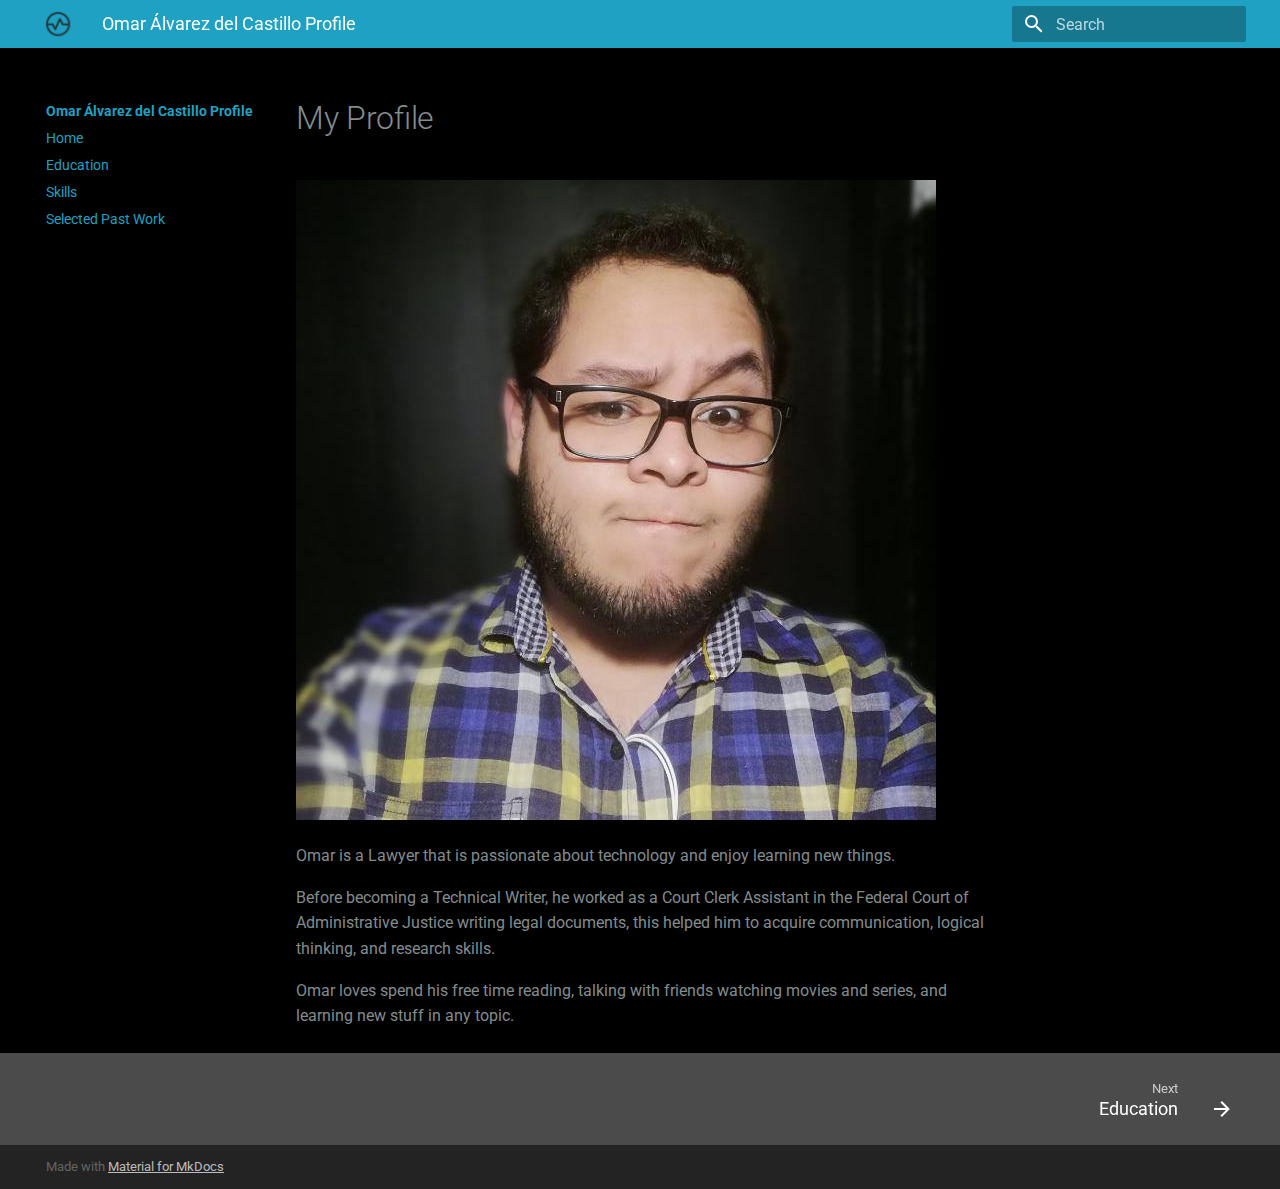
<file: docs/index.html>
<!doctype html>
<html lang="en" class="no-js">
  <head>
    
      <meta charset="utf-8">
      <meta name="viewport" content="width=device-width,initial-scale=1">
      
      
      
      
      <link rel="icon" href="assets/images/favicon.png">
      <meta name="generator" content="mkdocs-1.1.2, mkdocs-material-7.1.0">
    
    
      
        <title>Omar Álvarez del Castillo Profile</title>
      
    
    
      <link rel="stylesheet" href="assets/stylesheets/main.33e2939f.min.css">
      
        
        <link rel="stylesheet" href="assets/stylesheets/palette.ef6f36e2.min.css">
        
          
          
          <meta name="theme-color" content="">
        
      
    
    
    
      
        
        <link rel="preconnect" href="https://fonts.gstatic.com" crossorigin>
        <link rel="stylesheet" href="https://fonts.googleapis.com/css?family=Roboto:300,400,400i,700%7CRoboto+Mono&display=fallback">
        <style>:root{--md-text-font-family:"Roboto";--md-code-font-family:"Roboto Mono"}</style>
      
    
    
    
      <link rel="stylesheet" href="css/extra.css">
    
    
      
    
    
  </head>
  
  
    
    
    
    
    
    <body dir="ltr" data-md-color-scheme="" data-md-color-primary="gray" data-md-color-accent="indigo">
  
    
    <script>function __prefix(e){return new URL(".",location).pathname+"."+e}function __get(e,t=localStorage){return JSON.parse(t.getItem(__prefix(e)))}</script>
    
    <input class="md-toggle" data-md-toggle="drawer" type="checkbox" id="__drawer" autocomplete="off">
    <input class="md-toggle" data-md-toggle="search" type="checkbox" id="__search" autocomplete="off">
    <label class="md-overlay" for="__drawer"></label>
    <div data-md-component="skip">
      
        
        <a href="#my-profile" class="md-skip">
          Skip to content
        </a>
      
    </div>
    <div data-md-component="announce">
      
    </div>
    
      <header class="md-header" data-md-component="header">
  <nav class="md-header__inner md-grid" aria-label="Header">
    <a href="." title="Omar Álvarez del Castillo Profile" class="md-header__button md-logo" aria-label="Omar Álvarez del Castillo Profile" data-md-component="logo">
      
  <img src="images/wizeline_dark_isotype@2x.png" alt="logo">

    </a>
    <label class="md-header__button md-icon" for="__drawer">
      <svg xmlns="http://www.w3.org/2000/svg" viewBox="0 0 24 24"><path d="M3 6h18v2H3V6m0 5h18v2H3v-2m0 5h18v2H3v-2z"/></svg>
    </label>
    <div class="md-header__title" data-md-component="header-title">
      <div class="md-header__ellipsis">
        <div class="md-header__topic">
          <span class="md-ellipsis">
            Omar Álvarez del Castillo Profile
          </span>
        </div>
        <div class="md-header__topic" data-md-component="header-topic">
          <span class="md-ellipsis">
            
              Home
            
          </span>
        </div>
      </div>
    </div>
    
    
    
      <label class="md-header__button md-icon" for="__search">
        <svg xmlns="http://www.w3.org/2000/svg" viewBox="0 0 24 24"><path d="M9.5 3A6.5 6.5 0 0 1 16 9.5c0 1.61-.59 3.09-1.56 4.23l.27.27h.79l5 5-1.5 1.5-5-5v-.79l-.27-.27A6.516 6.516 0 0 1 9.5 16 6.5 6.5 0 0 1 3 9.5 6.5 6.5 0 0 1 9.5 3m0 2C7 5 5 7 5 9.5S7 14 9.5 14 14 12 14 9.5 12 5 9.5 5z"/></svg>
      </label>
      
<div class="md-search" data-md-component="search" role="dialog">
  <label class="md-search__overlay" for="__search"></label>
  <div class="md-search__inner" role="search">
    <form class="md-search__form" name="search">
      <input type="text" class="md-search__input" name="query" aria-label="Search" placeholder="Search" autocapitalize="off" autocorrect="off" autocomplete="off" spellcheck="false" data-md-component="search-query" data-md-state="active" required>
      <label class="md-search__icon md-icon" for="__search">
        <svg xmlns="http://www.w3.org/2000/svg" viewBox="0 0 24 24"><path d="M9.5 3A6.5 6.5 0 0 1 16 9.5c0 1.61-.59 3.09-1.56 4.23l.27.27h.79l5 5-1.5 1.5-5-5v-.79l-.27-.27A6.516 6.516 0 0 1 9.5 16 6.5 6.5 0 0 1 3 9.5 6.5 6.5 0 0 1 9.5 3m0 2C7 5 5 7 5 9.5S7 14 9.5 14 14 12 14 9.5 12 5 9.5 5z"/></svg>
        <svg xmlns="http://www.w3.org/2000/svg" viewBox="0 0 24 24"><path d="M20 11v2H8l5.5 5.5-1.42 1.42L4.16 12l7.92-7.92L13.5 5.5 8 11h12z"/></svg>
      </label>
      <button type="reset" class="md-search__icon md-icon" aria-label="Clear" tabindex="-1">
        <svg xmlns="http://www.w3.org/2000/svg" viewBox="0 0 24 24"><path d="M19 6.41 17.59 5 12 10.59 6.41 5 5 6.41 10.59 12 5 17.59 6.41 19 12 13.41 17.59 19 19 17.59 13.41 12 19 6.41z"/></svg>
      </button>
    </form>
    <div class="md-search__output">
      <div class="md-search__scrollwrap" data-md-scrollfix>
        <div class="md-search-result" data-md-component="search-result">
          <div class="md-search-result__meta">
            Initializing search
          </div>
          <ol class="md-search-result__list"></ol>
        </div>
      </div>
    </div>
  </div>
</div>
    
    
  </nav>
</header>
    
    <div class="md-container" data-md-component="container">
      
      
        
      
      <main class="md-main" data-md-component="main">
        <div class="md-main__inner md-grid">
          
            
              
              <div class="md-sidebar md-sidebar--primary" data-md-component="sidebar" data-md-type="navigation" >
                <div class="md-sidebar__scrollwrap">
                  <div class="md-sidebar__inner">
                    


<nav class="md-nav md-nav--primary" aria-label="Navigation" data-md-level="0">
  <label class="md-nav__title" for="__drawer">
    <a href="." title="Omar Álvarez del Castillo Profile" class="md-nav__button md-logo" aria-label="Omar Álvarez del Castillo Profile" data-md-component="logo">
      
  <img src="images/wizeline_dark_isotype@2x.png" alt="logo">

    </a>
    Omar Álvarez del Castillo Profile
  </label>
  
  <ul class="md-nav__list" data-md-scrollfix>
    
      
      
      

  
  
    
  
  
    <li class="md-nav__item md-nav__item--active">
      
      <input class="md-nav__toggle md-toggle" data-md-toggle="toc" type="checkbox" id="__toc">
      
        
      
      
      <a href="." class="md-nav__link md-nav__link--active">
        Home
      </a>
      
    </li>
  

    
      
      
      

  
  
  
    <li class="md-nav__item">
      <a href="education/" class="md-nav__link">
        Education
      </a>
    </li>
  

    
      
      
      

  
  
  
    <li class="md-nav__item">
      <a href="skills/" class="md-nav__link">
        Skills
      </a>
    </li>
  

    
      
      
      

  
  
  
    <li class="md-nav__item">
      <a href="selectedpastwork/" class="md-nav__link">
        Selected Past Work
      </a>
    </li>
  

    
  </ul>
</nav>
                  </div>
                </div>
              </div>
            
            
              
              <div class="md-sidebar md-sidebar--secondary" data-md-component="sidebar" data-md-type="toc" >
                <div class="md-sidebar__scrollwrap">
                  <div class="md-sidebar__inner">
                    
<nav class="md-nav md-nav--secondary" aria-label="Table of contents">
  
  
    
  
  
</nav>
                  </div>
                </div>
              </div>
            
          
          <div class="md-content" data-md-component="content">
            <article class="md-content__inner md-typeset">
              
                
                
                <h1 id="my-profile">My Profile</h1>
<p><img alt="Screenshot" src="images/me.jpg" /></p>
<p>Omar is a Lawyer that is passionate about technology and enjoy learning new things. </p>
<p>Before becoming a Technical Writer, he worked as a Court Clerk Assistant in the Federal Court of Administrative Justice writing legal documents, this helped him to acquire communication, logical thinking, and research skills. </p>
<p>Omar loves spend his free time reading, talking with friends watching movies and series, and learning new stuff in any topic.</p>
                
              
              
                


              
            </article>
          </div>
        </div>
        
      </main>
      
        
<footer class="md-footer">
  
    <nav class="md-footer__inner md-grid" aria-label="Footer">
      
      
        <a href="education/" class="md-footer__link md-footer__link--next" rel="next">
          <div class="md-footer__title">
            <div class="md-ellipsis">
              <span class="md-footer__direction">
                Next
              </span>
              Education
            </div>
          </div>
          <div class="md-footer__button md-icon">
            <svg xmlns="http://www.w3.org/2000/svg" viewBox="0 0 24 24"><path d="M4 11v2h12l-5.5 5.5 1.42 1.42L19.84 12l-7.92-7.92L10.5 5.5 16 11H4z"/></svg>
          </div>
        </a>
      
    </nav>
  
  <div class="md-footer-meta md-typeset">
    <div class="md-footer-meta__inner md-grid">
      <div class="md-footer-copyright">
        
        Made with
        <a href="https://squidfunk.github.io/mkdocs-material/" target="_blank" rel="noopener">
          Material for MkDocs
        </a>
        
      </div>
      
    </div>
  </div>
</footer>
      
    </div>
    <div class="md-dialog" data-md-component="dialog">
      <div class="md-dialog__inner md-typeset"></div>
    </div>
    <script id="__config" type="application/json">{"base": ".", "features": [], "translations": {"clipboard.copy": "Copy to clipboard", "clipboard.copied": "Copied to clipboard", "search.config.lang": "en", "search.config.pipeline": "trimmer, stopWordFilter", "search.config.separator": "[\\s\\-]+", "search.placeholder": "Search", "search.result.placeholder": "Type to start searching", "search.result.none": "No matching documents", "search.result.one": "1 matching document", "search.result.other": "# matching documents", "search.result.more.one": "1 more on this page", "search.result.more.other": "# more on this page", "search.result.term.missing": "Missing"}, "search": "assets/javascripts/workers/search.fe42c31b.min.js", "version": null}</script>
    
    
      <script src="assets/javascripts/bundle.d892486b.min.js"></script>
      
    
  </body>
</html>
</file>
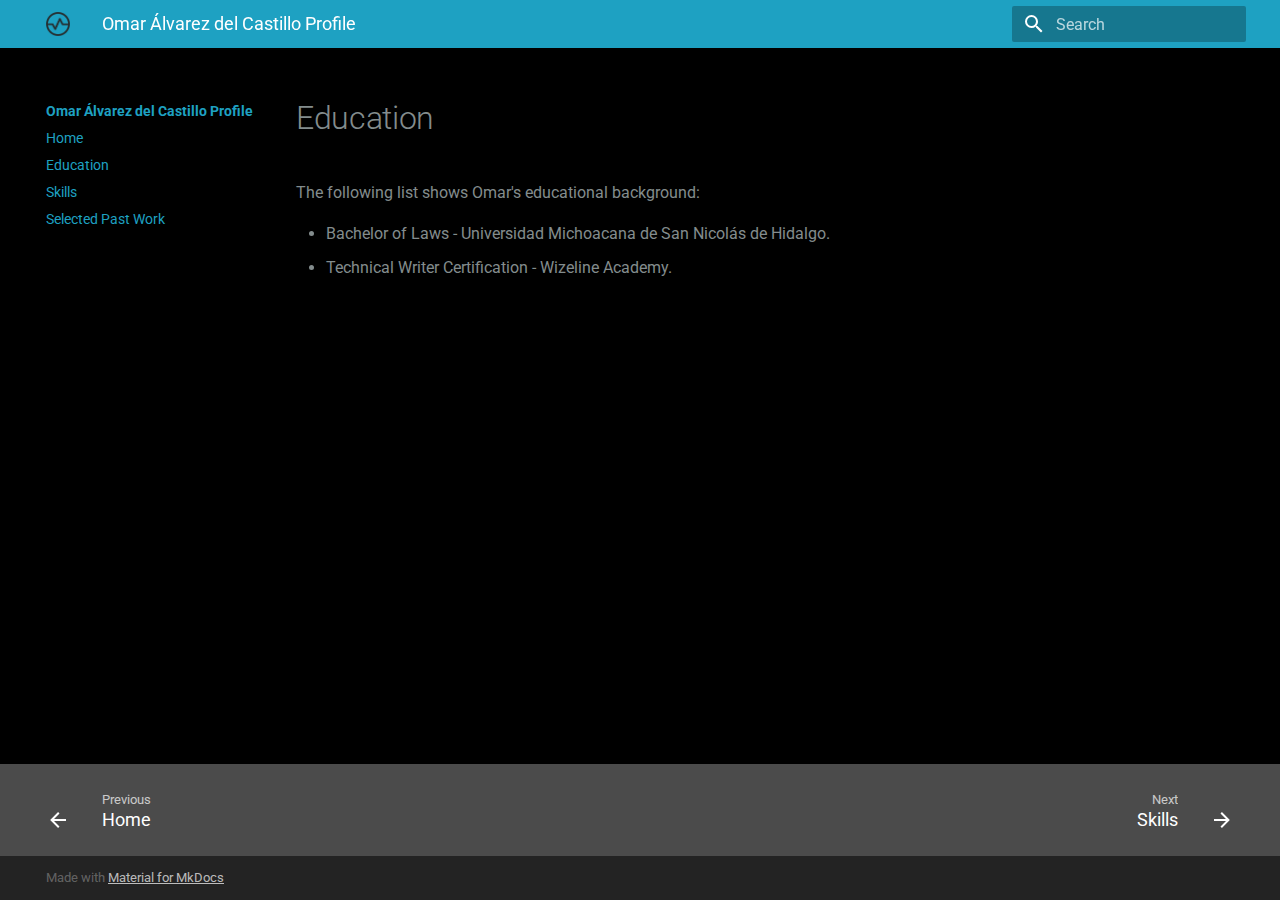
<file: docs/education/index.html>
<!doctype html>
<html lang="en" class="no-js">
  <head>
    
      <meta charset="utf-8">
      <meta name="viewport" content="width=device-width,initial-scale=1">
      
      
      
      
      <link rel="icon" href="../assets/images/favicon.png">
      <meta name="generator" content="mkdocs-1.1.2, mkdocs-material-7.1.0">
    
    
      
        <title>Education - Omar Álvarez del Castillo Profile</title>
      
    
    
      <link rel="stylesheet" href="../assets/stylesheets/main.33e2939f.min.css">
      
        
        <link rel="stylesheet" href="../assets/stylesheets/palette.ef6f36e2.min.css">
        
          
          
          <meta name="theme-color" content="">
        
      
    
    
    
      
        
        <link rel="preconnect" href="https://fonts.gstatic.com" crossorigin>
        <link rel="stylesheet" href="https://fonts.googleapis.com/css?family=Roboto:300,400,400i,700%7CRoboto+Mono&display=fallback">
        <style>:root{--md-text-font-family:"Roboto";--md-code-font-family:"Roboto Mono"}</style>
      
    
    
    
      <link rel="stylesheet" href="../css/extra.css">
    
    
      
    
    
  </head>
  
  
    
    
    
    
    
    <body dir="ltr" data-md-color-scheme="" data-md-color-primary="gray" data-md-color-accent="indigo">
  
    
    <script>function __prefix(e){return new URL("..",location).pathname+"."+e}function __get(e,t=localStorage){return JSON.parse(t.getItem(__prefix(e)))}</script>
    
    <input class="md-toggle" data-md-toggle="drawer" type="checkbox" id="__drawer" autocomplete="off">
    <input class="md-toggle" data-md-toggle="search" type="checkbox" id="__search" autocomplete="off">
    <label class="md-overlay" for="__drawer"></label>
    <div data-md-component="skip">
      
        
        <a href="#education" class="md-skip">
          Skip to content
        </a>
      
    </div>
    <div data-md-component="announce">
      
    </div>
    
      <header class="md-header" data-md-component="header">
  <nav class="md-header__inner md-grid" aria-label="Header">
    <a href=".." title="Omar Álvarez del Castillo Profile" class="md-header__button md-logo" aria-label="Omar Álvarez del Castillo Profile" data-md-component="logo">
      
  <img src="../images/wizeline_dark_isotype@2x.png" alt="logo">

    </a>
    <label class="md-header__button md-icon" for="__drawer">
      <svg xmlns="http://www.w3.org/2000/svg" viewBox="0 0 24 24"><path d="M3 6h18v2H3V6m0 5h18v2H3v-2m0 5h18v2H3v-2z"/></svg>
    </label>
    <div class="md-header__title" data-md-component="header-title">
      <div class="md-header__ellipsis">
        <div class="md-header__topic">
          <span class="md-ellipsis">
            Omar Álvarez del Castillo Profile
          </span>
        </div>
        <div class="md-header__topic" data-md-component="header-topic">
          <span class="md-ellipsis">
            
              Education
            
          </span>
        </div>
      </div>
    </div>
    
    
    
      <label class="md-header__button md-icon" for="__search">
        <svg xmlns="http://www.w3.org/2000/svg" viewBox="0 0 24 24"><path d="M9.5 3A6.5 6.5 0 0 1 16 9.5c0 1.61-.59 3.09-1.56 4.23l.27.27h.79l5 5-1.5 1.5-5-5v-.79l-.27-.27A6.516 6.516 0 0 1 9.5 16 6.5 6.5 0 0 1 3 9.5 6.5 6.5 0 0 1 9.5 3m0 2C7 5 5 7 5 9.5S7 14 9.5 14 14 12 14 9.5 12 5 9.5 5z"/></svg>
      </label>
      
<div class="md-search" data-md-component="search" role="dialog">
  <label class="md-search__overlay" for="__search"></label>
  <div class="md-search__inner" role="search">
    <form class="md-search__form" name="search">
      <input type="text" class="md-search__input" name="query" aria-label="Search" placeholder="Search" autocapitalize="off" autocorrect="off" autocomplete="off" spellcheck="false" data-md-component="search-query" data-md-state="active" required>
      <label class="md-search__icon md-icon" for="__search">
        <svg xmlns="http://www.w3.org/2000/svg" viewBox="0 0 24 24"><path d="M9.5 3A6.5 6.5 0 0 1 16 9.5c0 1.61-.59 3.09-1.56 4.23l.27.27h.79l5 5-1.5 1.5-5-5v-.79l-.27-.27A6.516 6.516 0 0 1 9.5 16 6.5 6.5 0 0 1 3 9.5 6.5 6.5 0 0 1 9.5 3m0 2C7 5 5 7 5 9.5S7 14 9.5 14 14 12 14 9.5 12 5 9.5 5z"/></svg>
        <svg xmlns="http://www.w3.org/2000/svg" viewBox="0 0 24 24"><path d="M20 11v2H8l5.5 5.5-1.42 1.42L4.16 12l7.92-7.92L13.5 5.5 8 11h12z"/></svg>
      </label>
      <button type="reset" class="md-search__icon md-icon" aria-label="Clear" tabindex="-1">
        <svg xmlns="http://www.w3.org/2000/svg" viewBox="0 0 24 24"><path d="M19 6.41 17.59 5 12 10.59 6.41 5 5 6.41 10.59 12 5 17.59 6.41 19 12 13.41 17.59 19 19 17.59 13.41 12 19 6.41z"/></svg>
      </button>
    </form>
    <div class="md-search__output">
      <div class="md-search__scrollwrap" data-md-scrollfix>
        <div class="md-search-result" data-md-component="search-result">
          <div class="md-search-result__meta">
            Initializing search
          </div>
          <ol class="md-search-result__list"></ol>
        </div>
      </div>
    </div>
  </div>
</div>
    
    
  </nav>
</header>
    
    <div class="md-container" data-md-component="container">
      
      
        
      
      <main class="md-main" data-md-component="main">
        <div class="md-main__inner md-grid">
          
            
              
              <div class="md-sidebar md-sidebar--primary" data-md-component="sidebar" data-md-type="navigation" >
                <div class="md-sidebar__scrollwrap">
                  <div class="md-sidebar__inner">
                    


<nav class="md-nav md-nav--primary" aria-label="Navigation" data-md-level="0">
  <label class="md-nav__title" for="__drawer">
    <a href=".." title="Omar Álvarez del Castillo Profile" class="md-nav__button md-logo" aria-label="Omar Álvarez del Castillo Profile" data-md-component="logo">
      
  <img src="../images/wizeline_dark_isotype@2x.png" alt="logo">

    </a>
    Omar Álvarez del Castillo Profile
  </label>
  
  <ul class="md-nav__list" data-md-scrollfix>
    
      
      
      

  
  
  
    <li class="md-nav__item">
      <a href=".." class="md-nav__link">
        Home
      </a>
    </li>
  

    
      
      
      

  
  
    
  
  
    <li class="md-nav__item md-nav__item--active">
      
      <input class="md-nav__toggle md-toggle" data-md-toggle="toc" type="checkbox" id="__toc">
      
        
      
      
      <a href="./" class="md-nav__link md-nav__link--active">
        Education
      </a>
      
    </li>
  

    
      
      
      

  
  
  
    <li class="md-nav__item">
      <a href="../skills/" class="md-nav__link">
        Skills
      </a>
    </li>
  

    
      
      
      

  
  
  
    <li class="md-nav__item">
      <a href="../selectedpastwork/" class="md-nav__link">
        Selected Past Work
      </a>
    </li>
  

    
  </ul>
</nav>
                  </div>
                </div>
              </div>
            
            
              
              <div class="md-sidebar md-sidebar--secondary" data-md-component="sidebar" data-md-type="toc" >
                <div class="md-sidebar__scrollwrap">
                  <div class="md-sidebar__inner">
                    
<nav class="md-nav md-nav--secondary" aria-label="Table of contents">
  
  
    
  
  
</nav>
                  </div>
                </div>
              </div>
            
          
          <div class="md-content" data-md-component="content">
            <article class="md-content__inner md-typeset">
              
                
                
                <h1 id="education">Education</h1>
<p>The following list shows Omar's educational background:</p>
<ul>
<li>Bachelor of Laws - Universidad Michoacana de San Nicolás de Hidalgo.</li>
<li>Technical Writer Certification - Wizeline Academy.</li>
</ul>
                
              
              
                


              
            </article>
          </div>
        </div>
        
      </main>
      
        
<footer class="md-footer">
  
    <nav class="md-footer__inner md-grid" aria-label="Footer">
      
        <a href=".." class="md-footer__link md-footer__link--prev" rel="prev">
          <div class="md-footer__button md-icon">
            <svg xmlns="http://www.w3.org/2000/svg" viewBox="0 0 24 24"><path d="M20 11v2H8l5.5 5.5-1.42 1.42L4.16 12l7.92-7.92L13.5 5.5 8 11h12z"/></svg>
          </div>
          <div class="md-footer__title">
            <div class="md-ellipsis">
              <span class="md-footer__direction">
                Previous
              </span>
              Home
            </div>
          </div>
        </a>
      
      
        <a href="../skills/" class="md-footer__link md-footer__link--next" rel="next">
          <div class="md-footer__title">
            <div class="md-ellipsis">
              <span class="md-footer__direction">
                Next
              </span>
              Skills
            </div>
          </div>
          <div class="md-footer__button md-icon">
            <svg xmlns="http://www.w3.org/2000/svg" viewBox="0 0 24 24"><path d="M4 11v2h12l-5.5 5.5 1.42 1.42L19.84 12l-7.92-7.92L10.5 5.5 16 11H4z"/></svg>
          </div>
        </a>
      
    </nav>
  
  <div class="md-footer-meta md-typeset">
    <div class="md-footer-meta__inner md-grid">
      <div class="md-footer-copyright">
        
        Made with
        <a href="https://squidfunk.github.io/mkdocs-material/" target="_blank" rel="noopener">
          Material for MkDocs
        </a>
        
      </div>
      
    </div>
  </div>
</footer>
      
    </div>
    <div class="md-dialog" data-md-component="dialog">
      <div class="md-dialog__inner md-typeset"></div>
    </div>
    <script id="__config" type="application/json">{"base": "..", "features": [], "translations": {"clipboard.copy": "Copy to clipboard", "clipboard.copied": "Copied to clipboard", "search.config.lang": "en", "search.config.pipeline": "trimmer, stopWordFilter", "search.config.separator": "[\\s\\-]+", "search.placeholder": "Search", "search.result.placeholder": "Type to start searching", "search.result.none": "No matching documents", "search.result.one": "1 matching document", "search.result.other": "# matching documents", "search.result.more.one": "1 more on this page", "search.result.more.other": "# more on this page", "search.result.term.missing": "Missing"}, "search": "../assets/javascripts/workers/search.fe42c31b.min.js", "version": null}</script>
    
    
      <script src="../assets/javascripts/bundle.d892486b.min.js"></script>
      
    
  </body>
</html>
</file>
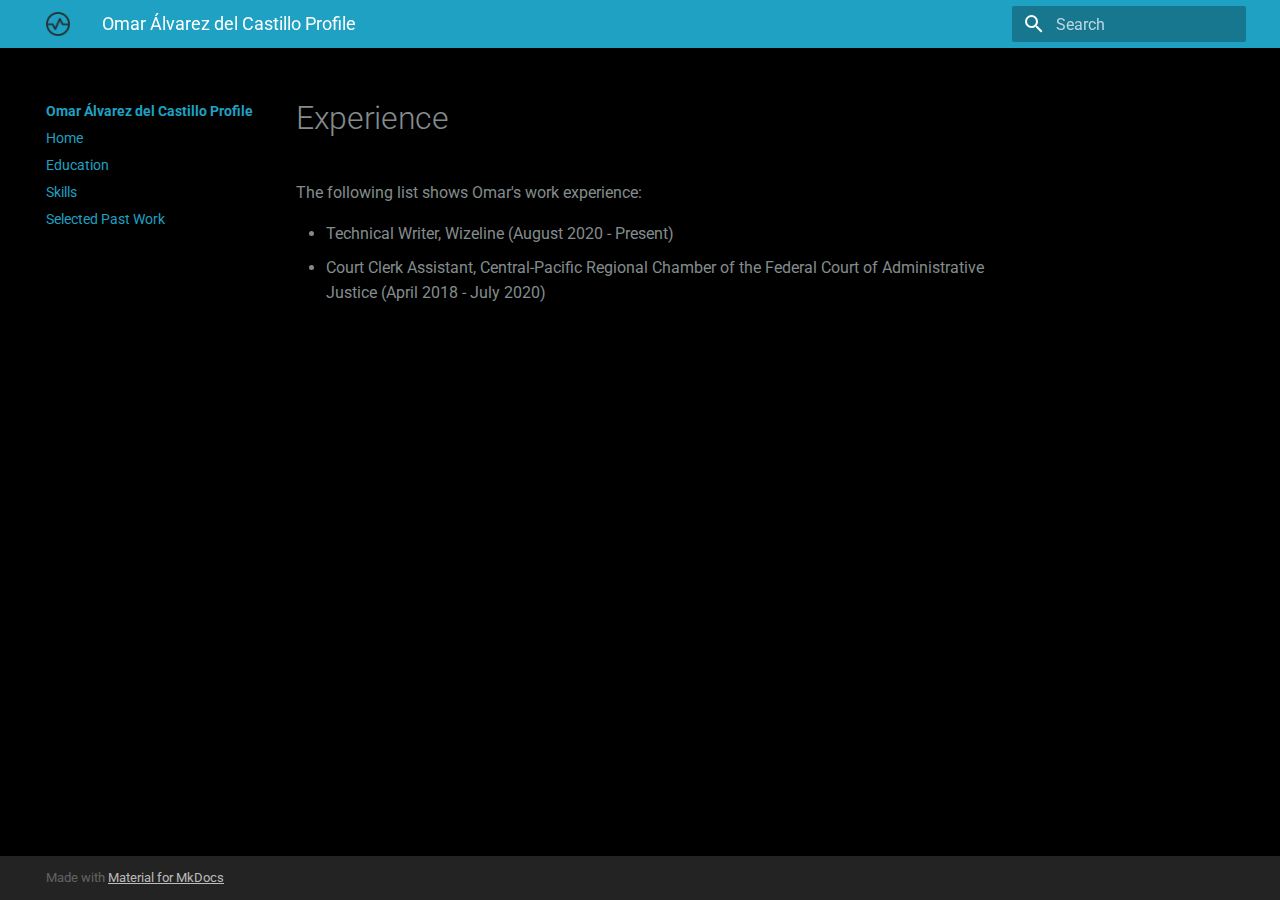
<file: docs/experience/index.html>
<!doctype html>
<html lang="en" class="no-js">
  <head>
    
      <meta charset="utf-8">
      <meta name="viewport" content="width=device-width,initial-scale=1">
      
      
      
      
      <link rel="icon" href="../assets/images/favicon.png">
      <meta name="generator" content="mkdocs-1.1.2, mkdocs-material-7.1.0">
    
    
      
        <title>Experience - Omar Álvarez del Castillo Profile</title>
      
    
    
      <link rel="stylesheet" href="../assets/stylesheets/main.33e2939f.min.css">
      
        
        <link rel="stylesheet" href="../assets/stylesheets/palette.ef6f36e2.min.css">
        
          
          
          <meta name="theme-color" content="">
        
      
    
    
    
      
        
        <link rel="preconnect" href="https://fonts.gstatic.com" crossorigin>
        <link rel="stylesheet" href="https://fonts.googleapis.com/css?family=Roboto:300,400,400i,700%7CRoboto+Mono&display=fallback">
        <style>:root{--md-text-font-family:"Roboto";--md-code-font-family:"Roboto Mono"}</style>
      
    
    
    
      <link rel="stylesheet" href="../css/extra.css">
    
    
      
    
    
  </head>
  
  
    
    
    
    
    
    <body dir="ltr" data-md-color-scheme="" data-md-color-primary="gray" data-md-color-accent="indigo">
  
    
    <script>function __prefix(e){return new URL("..",location).pathname+"."+e}function __get(e,t=localStorage){return JSON.parse(t.getItem(__prefix(e)))}</script>
    
    <input class="md-toggle" data-md-toggle="drawer" type="checkbox" id="__drawer" autocomplete="off">
    <input class="md-toggle" data-md-toggle="search" type="checkbox" id="__search" autocomplete="off">
    <label class="md-overlay" for="__drawer"></label>
    <div data-md-component="skip">
      
        
        <a href="#experience" class="md-skip">
          Skip to content
        </a>
      
    </div>
    <div data-md-component="announce">
      
    </div>
    
      <header class="md-header" data-md-component="header">
  <nav class="md-header__inner md-grid" aria-label="Header">
    <a href=".." title="Omar Álvarez del Castillo Profile" class="md-header__button md-logo" aria-label="Omar Álvarez del Castillo Profile" data-md-component="logo">
      
  <img src="../images/wizeline_dark_isotype@2x.png" alt="logo">

    </a>
    <label class="md-header__button md-icon" for="__drawer">
      <svg xmlns="http://www.w3.org/2000/svg" viewBox="0 0 24 24"><path d="M3 6h18v2H3V6m0 5h18v2H3v-2m0 5h18v2H3v-2z"/></svg>
    </label>
    <div class="md-header__title" data-md-component="header-title">
      <div class="md-header__ellipsis">
        <div class="md-header__topic">
          <span class="md-ellipsis">
            Omar Álvarez del Castillo Profile
          </span>
        </div>
        <div class="md-header__topic" data-md-component="header-topic">
          <span class="md-ellipsis">
            
              Experience
            
          </span>
        </div>
      </div>
    </div>
    
    
    
      <label class="md-header__button md-icon" for="__search">
        <svg xmlns="http://www.w3.org/2000/svg" viewBox="0 0 24 24"><path d="M9.5 3A6.5 6.5 0 0 1 16 9.5c0 1.61-.59 3.09-1.56 4.23l.27.27h.79l5 5-1.5 1.5-5-5v-.79l-.27-.27A6.516 6.516 0 0 1 9.5 16 6.5 6.5 0 0 1 3 9.5 6.5 6.5 0 0 1 9.5 3m0 2C7 5 5 7 5 9.5S7 14 9.5 14 14 12 14 9.5 12 5 9.5 5z"/></svg>
      </label>
      
<div class="md-search" data-md-component="search" role="dialog">
  <label class="md-search__overlay" for="__search"></label>
  <div class="md-search__inner" role="search">
    <form class="md-search__form" name="search">
      <input type="text" class="md-search__input" name="query" aria-label="Search" placeholder="Search" autocapitalize="off" autocorrect="off" autocomplete="off" spellcheck="false" data-md-component="search-query" data-md-state="active" required>
      <label class="md-search__icon md-icon" for="__search">
        <svg xmlns="http://www.w3.org/2000/svg" viewBox="0 0 24 24"><path d="M9.5 3A6.5 6.5 0 0 1 16 9.5c0 1.61-.59 3.09-1.56 4.23l.27.27h.79l5 5-1.5 1.5-5-5v-.79l-.27-.27A6.516 6.516 0 0 1 9.5 16 6.5 6.5 0 0 1 3 9.5 6.5 6.5 0 0 1 9.5 3m0 2C7 5 5 7 5 9.5S7 14 9.5 14 14 12 14 9.5 12 5 9.5 5z"/></svg>
        <svg xmlns="http://www.w3.org/2000/svg" viewBox="0 0 24 24"><path d="M20 11v2H8l5.5 5.5-1.42 1.42L4.16 12l7.92-7.92L13.5 5.5 8 11h12z"/></svg>
      </label>
      <button type="reset" class="md-search__icon md-icon" aria-label="Clear" tabindex="-1">
        <svg xmlns="http://www.w3.org/2000/svg" viewBox="0 0 24 24"><path d="M19 6.41 17.59 5 12 10.59 6.41 5 5 6.41 10.59 12 5 17.59 6.41 19 12 13.41 17.59 19 19 17.59 13.41 12 19 6.41z"/></svg>
      </button>
    </form>
    <div class="md-search__output">
      <div class="md-search__scrollwrap" data-md-scrollfix>
        <div class="md-search-result" data-md-component="search-result">
          <div class="md-search-result__meta">
            Initializing search
          </div>
          <ol class="md-search-result__list"></ol>
        </div>
      </div>
    </div>
  </div>
</div>
    
    
  </nav>
</header>
    
    <div class="md-container" data-md-component="container">
      
      
        
      
      <main class="md-main" data-md-component="main">
        <div class="md-main__inner md-grid">
          
            
              
              <div class="md-sidebar md-sidebar--primary" data-md-component="sidebar" data-md-type="navigation" >
                <div class="md-sidebar__scrollwrap">
                  <div class="md-sidebar__inner">
                    


<nav class="md-nav md-nav--primary" aria-label="Navigation" data-md-level="0">
  <label class="md-nav__title" for="__drawer">
    <a href=".." title="Omar Álvarez del Castillo Profile" class="md-nav__button md-logo" aria-label="Omar Álvarez del Castillo Profile" data-md-component="logo">
      
  <img src="../images/wizeline_dark_isotype@2x.png" alt="logo">

    </a>
    Omar Álvarez del Castillo Profile
  </label>
  
  <ul class="md-nav__list" data-md-scrollfix>
    
      
      
      

  
  
  
    <li class="md-nav__item">
      <a href=".." class="md-nav__link">
        Home
      </a>
    </li>
  

    
      
      
      

  
  
  
    <li class="md-nav__item">
      <a href="../education/" class="md-nav__link">
        Education
      </a>
    </li>
  

    
      
      
      

  
  
  
    <li class="md-nav__item">
      <a href="../skills/" class="md-nav__link">
        Skills
      </a>
    </li>
  

    
      
      
      

  
  
  
    <li class="md-nav__item">
      <a href="../selectedpastwork/" class="md-nav__link">
        Selected Past Work
      </a>
    </li>
  

    
  </ul>
</nav>
                  </div>
                </div>
              </div>
            
            
              
              <div class="md-sidebar md-sidebar--secondary" data-md-component="sidebar" data-md-type="toc" >
                <div class="md-sidebar__scrollwrap">
                  <div class="md-sidebar__inner">
                    
<nav class="md-nav md-nav--secondary" aria-label="Table of contents">
  
  
    
  
  
</nav>
                  </div>
                </div>
              </div>
            
          
          <div class="md-content" data-md-component="content">
            <article class="md-content__inner md-typeset">
              
                
                
                <h1 id="experience">Experience</h1>
<p>The following list shows Omar's work experience:</p>
<ul>
<li>Technical Writer, Wizeline (August 2020 - Present)</li>
<li>Court Clerk Assistant, Central-Pacific Regional Chamber of the Federal Court of Administrative Justice (April 2018 - July 2020)</li>
</ul>
                
              
              
                


              
            </article>
          </div>
        </div>
        
      </main>
      
        
<footer class="md-footer">
  
  <div class="md-footer-meta md-typeset">
    <div class="md-footer-meta__inner md-grid">
      <div class="md-footer-copyright">
        
        Made with
        <a href="https://squidfunk.github.io/mkdocs-material/" target="_blank" rel="noopener">
          Material for MkDocs
        </a>
        
      </div>
      
    </div>
  </div>
</footer>
      
    </div>
    <div class="md-dialog" data-md-component="dialog">
      <div class="md-dialog__inner md-typeset"></div>
    </div>
    <script id="__config" type="application/json">{"base": "..", "features": [], "translations": {"clipboard.copy": "Copy to clipboard", "clipboard.copied": "Copied to clipboard", "search.config.lang": "en", "search.config.pipeline": "trimmer, stopWordFilter", "search.config.separator": "[\\s\\-]+", "search.placeholder": "Search", "search.result.placeholder": "Type to start searching", "search.result.none": "No matching documents", "search.result.one": "1 matching document", "search.result.other": "# matching documents", "search.result.more.one": "1 more on this page", "search.result.more.other": "# more on this page", "search.result.term.missing": "Missing"}, "search": "../assets/javascripts/workers/search.fe42c31b.min.js", "version": null}</script>
    
    
      <script src="../assets/javascripts/bundle.d892486b.min.js"></script>
      
    
  </body>
</html>
</file>
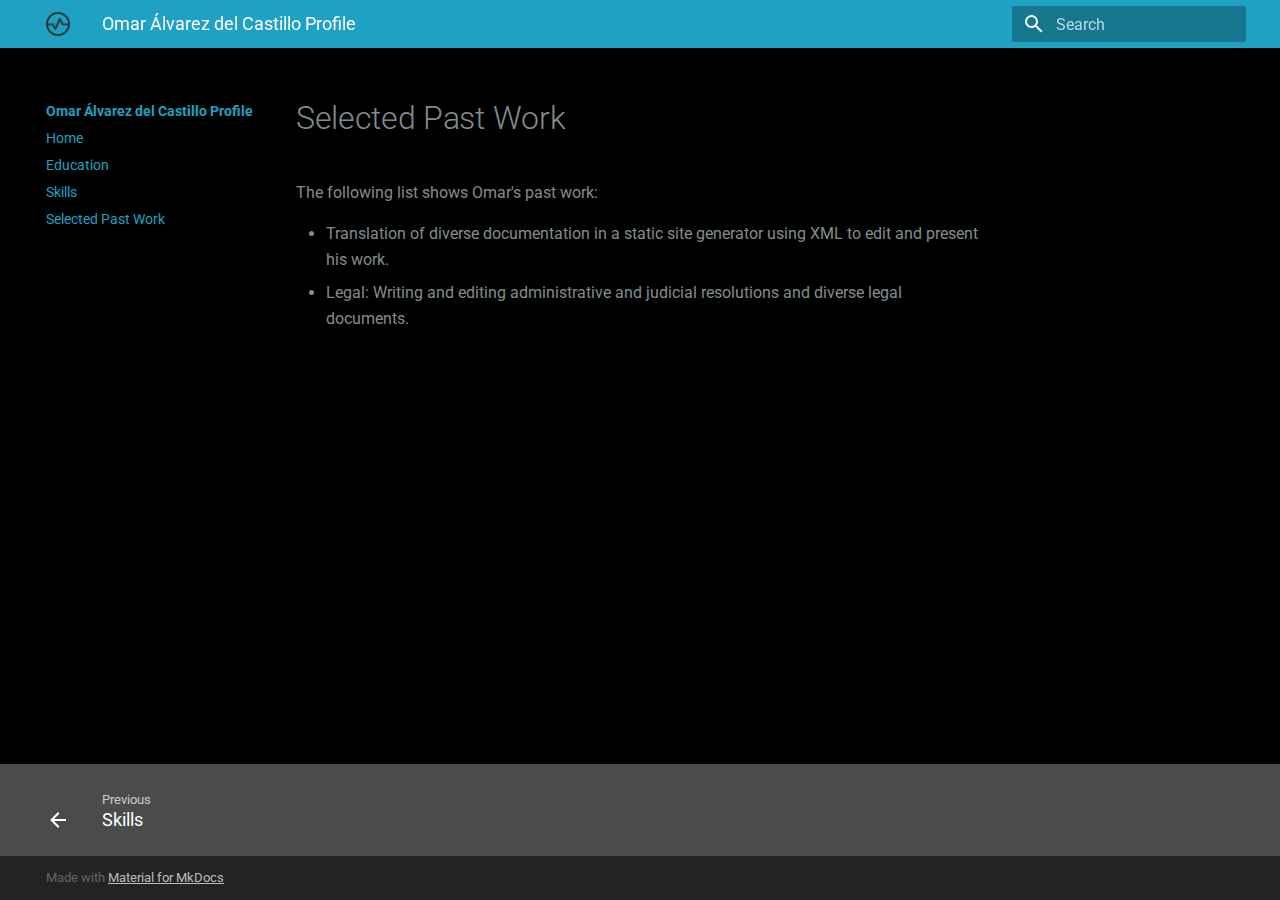
<file: docs/selectedpastwork/index.html>
<!doctype html>
<html lang="en" class="no-js">
  <head>
    
      <meta charset="utf-8">
      <meta name="viewport" content="width=device-width,initial-scale=1">
      
      
      
      
      <link rel="icon" href="../assets/images/favicon.png">
      <meta name="generator" content="mkdocs-1.1.2, mkdocs-material-7.1.0">
    
    
      
        <title>Selected Past Work - Omar Álvarez del Castillo Profile</title>
      
    
    
      <link rel="stylesheet" href="../assets/stylesheets/main.33e2939f.min.css">
      
        
        <link rel="stylesheet" href="../assets/stylesheets/palette.ef6f36e2.min.css">
        
          
          
          <meta name="theme-color" content="">
        
      
    
    
    
      
        
        <link rel="preconnect" href="https://fonts.gstatic.com" crossorigin>
        <link rel="stylesheet" href="https://fonts.googleapis.com/css?family=Roboto:300,400,400i,700%7CRoboto+Mono&display=fallback">
        <style>:root{--md-text-font-family:"Roboto";--md-code-font-family:"Roboto Mono"}</style>
      
    
    
    
      <link rel="stylesheet" href="../css/extra.css">
    
    
      
    
    
  </head>
  
  
    
    
    
    
    
    <body dir="ltr" data-md-color-scheme="" data-md-color-primary="gray" data-md-color-accent="indigo">
  
    
    <script>function __prefix(e){return new URL("..",location).pathname+"."+e}function __get(e,t=localStorage){return JSON.parse(t.getItem(__prefix(e)))}</script>
    
    <input class="md-toggle" data-md-toggle="drawer" type="checkbox" id="__drawer" autocomplete="off">
    <input class="md-toggle" data-md-toggle="search" type="checkbox" id="__search" autocomplete="off">
    <label class="md-overlay" for="__drawer"></label>
    <div data-md-component="skip">
      
        
        <a href="#selected-past-work" class="md-skip">
          Skip to content
        </a>
      
    </div>
    <div data-md-component="announce">
      
    </div>
    
      <header class="md-header" data-md-component="header">
  <nav class="md-header__inner md-grid" aria-label="Header">
    <a href=".." title="Omar Álvarez del Castillo Profile" class="md-header__button md-logo" aria-label="Omar Álvarez del Castillo Profile" data-md-component="logo">
      
  <img src="../images/wizeline_dark_isotype@2x.png" alt="logo">

    </a>
    <label class="md-header__button md-icon" for="__drawer">
      <svg xmlns="http://www.w3.org/2000/svg" viewBox="0 0 24 24"><path d="M3 6h18v2H3V6m0 5h18v2H3v-2m0 5h18v2H3v-2z"/></svg>
    </label>
    <div class="md-header__title" data-md-component="header-title">
      <div class="md-header__ellipsis">
        <div class="md-header__topic">
          <span class="md-ellipsis">
            Omar Álvarez del Castillo Profile
          </span>
        </div>
        <div class="md-header__topic" data-md-component="header-topic">
          <span class="md-ellipsis">
            
              Selected Past Work
            
          </span>
        </div>
      </div>
    </div>
    
    
    
      <label class="md-header__button md-icon" for="__search">
        <svg xmlns="http://www.w3.org/2000/svg" viewBox="0 0 24 24"><path d="M9.5 3A6.5 6.5 0 0 1 16 9.5c0 1.61-.59 3.09-1.56 4.23l.27.27h.79l5 5-1.5 1.5-5-5v-.79l-.27-.27A6.516 6.516 0 0 1 9.5 16 6.5 6.5 0 0 1 3 9.5 6.5 6.5 0 0 1 9.5 3m0 2C7 5 5 7 5 9.5S7 14 9.5 14 14 12 14 9.5 12 5 9.5 5z"/></svg>
      </label>
      
<div class="md-search" data-md-component="search" role="dialog">
  <label class="md-search__overlay" for="__search"></label>
  <div class="md-search__inner" role="search">
    <form class="md-search__form" name="search">
      <input type="text" class="md-search__input" name="query" aria-label="Search" placeholder="Search" autocapitalize="off" autocorrect="off" autocomplete="off" spellcheck="false" data-md-component="search-query" data-md-state="active" required>
      <label class="md-search__icon md-icon" for="__search">
        <svg xmlns="http://www.w3.org/2000/svg" viewBox="0 0 24 24"><path d="M9.5 3A6.5 6.5 0 0 1 16 9.5c0 1.61-.59 3.09-1.56 4.23l.27.27h.79l5 5-1.5 1.5-5-5v-.79l-.27-.27A6.516 6.516 0 0 1 9.5 16 6.5 6.5 0 0 1 3 9.5 6.5 6.5 0 0 1 9.5 3m0 2C7 5 5 7 5 9.5S7 14 9.5 14 14 12 14 9.5 12 5 9.5 5z"/></svg>
        <svg xmlns="http://www.w3.org/2000/svg" viewBox="0 0 24 24"><path d="M20 11v2H8l5.5 5.5-1.42 1.42L4.16 12l7.92-7.92L13.5 5.5 8 11h12z"/></svg>
      </label>
      <button type="reset" class="md-search__icon md-icon" aria-label="Clear" tabindex="-1">
        <svg xmlns="http://www.w3.org/2000/svg" viewBox="0 0 24 24"><path d="M19 6.41 17.59 5 12 10.59 6.41 5 5 6.41 10.59 12 5 17.59 6.41 19 12 13.41 17.59 19 19 17.59 13.41 12 19 6.41z"/></svg>
      </button>
    </form>
    <div class="md-search__output">
      <div class="md-search__scrollwrap" data-md-scrollfix>
        <div class="md-search-result" data-md-component="search-result">
          <div class="md-search-result__meta">
            Initializing search
          </div>
          <ol class="md-search-result__list"></ol>
        </div>
      </div>
    </div>
  </div>
</div>
    
    
  </nav>
</header>
    
    <div class="md-container" data-md-component="container">
      
      
        
      
      <main class="md-main" data-md-component="main">
        <div class="md-main__inner md-grid">
          
            
              
              <div class="md-sidebar md-sidebar--primary" data-md-component="sidebar" data-md-type="navigation" >
                <div class="md-sidebar__scrollwrap">
                  <div class="md-sidebar__inner">
                    


<nav class="md-nav md-nav--primary" aria-label="Navigation" data-md-level="0">
  <label class="md-nav__title" for="__drawer">
    <a href=".." title="Omar Álvarez del Castillo Profile" class="md-nav__button md-logo" aria-label="Omar Álvarez del Castillo Profile" data-md-component="logo">
      
  <img src="../images/wizeline_dark_isotype@2x.png" alt="logo">

    </a>
    Omar Álvarez del Castillo Profile
  </label>
  
  <ul class="md-nav__list" data-md-scrollfix>
    
      
      
      

  
  
  
    <li class="md-nav__item">
      <a href=".." class="md-nav__link">
        Home
      </a>
    </li>
  

    
      
      
      

  
  
  
    <li class="md-nav__item">
      <a href="../education/" class="md-nav__link">
        Education
      </a>
    </li>
  

    
      
      
      

  
  
  
    <li class="md-nav__item">
      <a href="../skills/" class="md-nav__link">
        Skills
      </a>
    </li>
  

    
      
      
      

  
  
    
  
  
    <li class="md-nav__item md-nav__item--active">
      
      <input class="md-nav__toggle md-toggle" data-md-toggle="toc" type="checkbox" id="__toc">
      
        
      
      
      <a href="./" class="md-nav__link md-nav__link--active">
        Selected Past Work
      </a>
      
    </li>
  

    
  </ul>
</nav>
                  </div>
                </div>
              </div>
            
            
              
              <div class="md-sidebar md-sidebar--secondary" data-md-component="sidebar" data-md-type="toc" >
                <div class="md-sidebar__scrollwrap">
                  <div class="md-sidebar__inner">
                    
<nav class="md-nav md-nav--secondary" aria-label="Table of contents">
  
  
    
  
  
</nav>
                  </div>
                </div>
              </div>
            
          
          <div class="md-content" data-md-component="content">
            <article class="md-content__inner md-typeset">
              
                
                
                <h1 id="selected-past-work">Selected Past Work</h1>
<p>The following list shows Omar's past work:</p>
<ul>
<li>Translation of diverse documentation in a static site generator using XML to edit and present his work.</li>
<li>Legal: Writing and editing administrative and judicial resolutions and diverse legal documents.</li>
</ul>
                
              
              
                


              
            </article>
          </div>
        </div>
        
      </main>
      
        
<footer class="md-footer">
  
    <nav class="md-footer__inner md-grid" aria-label="Footer">
      
        <a href="../skills/" class="md-footer__link md-footer__link--prev" rel="prev">
          <div class="md-footer__button md-icon">
            <svg xmlns="http://www.w3.org/2000/svg" viewBox="0 0 24 24"><path d="M20 11v2H8l5.5 5.5-1.42 1.42L4.16 12l7.92-7.92L13.5 5.5 8 11h12z"/></svg>
          </div>
          <div class="md-footer__title">
            <div class="md-ellipsis">
              <span class="md-footer__direction">
                Previous
              </span>
              Skills
            </div>
          </div>
        </a>
      
      
    </nav>
  
  <div class="md-footer-meta md-typeset">
    <div class="md-footer-meta__inner md-grid">
      <div class="md-footer-copyright">
        
        Made with
        <a href="https://squidfunk.github.io/mkdocs-material/" target="_blank" rel="noopener">
          Material for MkDocs
        </a>
        
      </div>
      
    </div>
  </div>
</footer>
      
    </div>
    <div class="md-dialog" data-md-component="dialog">
      <div class="md-dialog__inner md-typeset"></div>
    </div>
    <script id="__config" type="application/json">{"base": "..", "features": [], "translations": {"clipboard.copy": "Copy to clipboard", "clipboard.copied": "Copied to clipboard", "search.config.lang": "en", "search.config.pipeline": "trimmer, stopWordFilter", "search.config.separator": "[\\s\\-]+", "search.placeholder": "Search", "search.result.placeholder": "Type to start searching", "search.result.none": "No matching documents", "search.result.one": "1 matching document", "search.result.other": "# matching documents", "search.result.more.one": "1 more on this page", "search.result.more.other": "# more on this page", "search.result.term.missing": "Missing"}, "search": "../assets/javascripts/workers/search.fe42c31b.min.js", "version": null}</script>
    
    
      <script src="../assets/javascripts/bundle.d892486b.min.js"></script>
      
    
  </body>
</html>
</file>
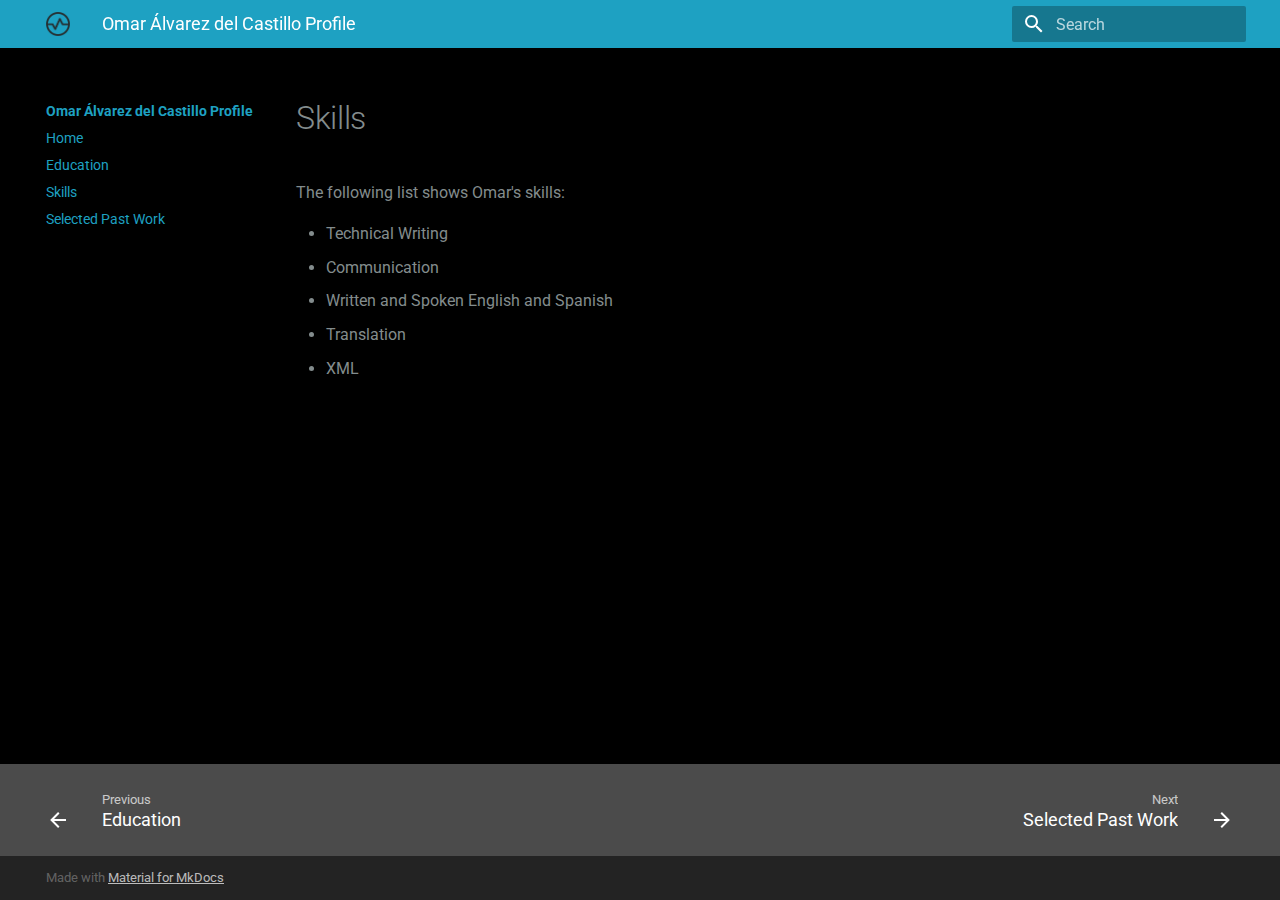
<file: docs/skills/index.html>
<!doctype html>
<html lang="en" class="no-js">
  <head>
    
      <meta charset="utf-8">
      <meta name="viewport" content="width=device-width,initial-scale=1">
      
      
      
      
      <link rel="icon" href="../assets/images/favicon.png">
      <meta name="generator" content="mkdocs-1.1.2, mkdocs-material-7.1.0">
    
    
      
        <title>Skills - Omar Álvarez del Castillo Profile</title>
      
    
    
      <link rel="stylesheet" href="../assets/stylesheets/main.33e2939f.min.css">
      
        
        <link rel="stylesheet" href="../assets/stylesheets/palette.ef6f36e2.min.css">
        
          
          
          <meta name="theme-color" content="">
        
      
    
    
    
      
        
        <link rel="preconnect" href="https://fonts.gstatic.com" crossorigin>
        <link rel="stylesheet" href="https://fonts.googleapis.com/css?family=Roboto:300,400,400i,700%7CRoboto+Mono&display=fallback">
        <style>:root{--md-text-font-family:"Roboto";--md-code-font-family:"Roboto Mono"}</style>
      
    
    
    
      <link rel="stylesheet" href="../css/extra.css">
    
    
      
    
    
  </head>
  
  
    
    
    
    
    
    <body dir="ltr" data-md-color-scheme="" data-md-color-primary="gray" data-md-color-accent="indigo">
  
    
    <script>function __prefix(e){return new URL("..",location).pathname+"."+e}function __get(e,t=localStorage){return JSON.parse(t.getItem(__prefix(e)))}</script>
    
    <input class="md-toggle" data-md-toggle="drawer" type="checkbox" id="__drawer" autocomplete="off">
    <input class="md-toggle" data-md-toggle="search" type="checkbox" id="__search" autocomplete="off">
    <label class="md-overlay" for="__drawer"></label>
    <div data-md-component="skip">
      
        
        <a href="#skills" class="md-skip">
          Skip to content
        </a>
      
    </div>
    <div data-md-component="announce">
      
    </div>
    
      <header class="md-header" data-md-component="header">
  <nav class="md-header__inner md-grid" aria-label="Header">
    <a href=".." title="Omar Álvarez del Castillo Profile" class="md-header__button md-logo" aria-label="Omar Álvarez del Castillo Profile" data-md-component="logo">
      
  <img src="../images/wizeline_dark_isotype@2x.png" alt="logo">

    </a>
    <label class="md-header__button md-icon" for="__drawer">
      <svg xmlns="http://www.w3.org/2000/svg" viewBox="0 0 24 24"><path d="M3 6h18v2H3V6m0 5h18v2H3v-2m0 5h18v2H3v-2z"/></svg>
    </label>
    <div class="md-header__title" data-md-component="header-title">
      <div class="md-header__ellipsis">
        <div class="md-header__topic">
          <span class="md-ellipsis">
            Omar Álvarez del Castillo Profile
          </span>
        </div>
        <div class="md-header__topic" data-md-component="header-topic">
          <span class="md-ellipsis">
            
              Skills
            
          </span>
        </div>
      </div>
    </div>
    
    
    
      <label class="md-header__button md-icon" for="__search">
        <svg xmlns="http://www.w3.org/2000/svg" viewBox="0 0 24 24"><path d="M9.5 3A6.5 6.5 0 0 1 16 9.5c0 1.61-.59 3.09-1.56 4.23l.27.27h.79l5 5-1.5 1.5-5-5v-.79l-.27-.27A6.516 6.516 0 0 1 9.5 16 6.5 6.5 0 0 1 3 9.5 6.5 6.5 0 0 1 9.5 3m0 2C7 5 5 7 5 9.5S7 14 9.5 14 14 12 14 9.5 12 5 9.5 5z"/></svg>
      </label>
      
<div class="md-search" data-md-component="search" role="dialog">
  <label class="md-search__overlay" for="__search"></label>
  <div class="md-search__inner" role="search">
    <form class="md-search__form" name="search">
      <input type="text" class="md-search__input" name="query" aria-label="Search" placeholder="Search" autocapitalize="off" autocorrect="off" autocomplete="off" spellcheck="false" data-md-component="search-query" data-md-state="active" required>
      <label class="md-search__icon md-icon" for="__search">
        <svg xmlns="http://www.w3.org/2000/svg" viewBox="0 0 24 24"><path d="M9.5 3A6.5 6.5 0 0 1 16 9.5c0 1.61-.59 3.09-1.56 4.23l.27.27h.79l5 5-1.5 1.5-5-5v-.79l-.27-.27A6.516 6.516 0 0 1 9.5 16 6.5 6.5 0 0 1 3 9.5 6.5 6.5 0 0 1 9.5 3m0 2C7 5 5 7 5 9.5S7 14 9.5 14 14 12 14 9.5 12 5 9.5 5z"/></svg>
        <svg xmlns="http://www.w3.org/2000/svg" viewBox="0 0 24 24"><path d="M20 11v2H8l5.5 5.5-1.42 1.42L4.16 12l7.92-7.92L13.5 5.5 8 11h12z"/></svg>
      </label>
      <button type="reset" class="md-search__icon md-icon" aria-label="Clear" tabindex="-1">
        <svg xmlns="http://www.w3.org/2000/svg" viewBox="0 0 24 24"><path d="M19 6.41 17.59 5 12 10.59 6.41 5 5 6.41 10.59 12 5 17.59 6.41 19 12 13.41 17.59 19 19 17.59 13.41 12 19 6.41z"/></svg>
      </button>
    </form>
    <div class="md-search__output">
      <div class="md-search__scrollwrap" data-md-scrollfix>
        <div class="md-search-result" data-md-component="search-result">
          <div class="md-search-result__meta">
            Initializing search
          </div>
          <ol class="md-search-result__list"></ol>
        </div>
      </div>
    </div>
  </div>
</div>
    
    
  </nav>
</header>
    
    <div class="md-container" data-md-component="container">
      
      
        
      
      <main class="md-main" data-md-component="main">
        <div class="md-main__inner md-grid">
          
            
              
              <div class="md-sidebar md-sidebar--primary" data-md-component="sidebar" data-md-type="navigation" >
                <div class="md-sidebar__scrollwrap">
                  <div class="md-sidebar__inner">
                    


<nav class="md-nav md-nav--primary" aria-label="Navigation" data-md-level="0">
  <label class="md-nav__title" for="__drawer">
    <a href=".." title="Omar Álvarez del Castillo Profile" class="md-nav__button md-logo" aria-label="Omar Álvarez del Castillo Profile" data-md-component="logo">
      
  <img src="../images/wizeline_dark_isotype@2x.png" alt="logo">

    </a>
    Omar Álvarez del Castillo Profile
  </label>
  
  <ul class="md-nav__list" data-md-scrollfix>
    
      
      
      

  
  
  
    <li class="md-nav__item">
      <a href=".." class="md-nav__link">
        Home
      </a>
    </li>
  

    
      
      
      

  
  
  
    <li class="md-nav__item">
      <a href="../education/" class="md-nav__link">
        Education
      </a>
    </li>
  

    
      
      
      

  
  
    
  
  
    <li class="md-nav__item md-nav__item--active">
      
      <input class="md-nav__toggle md-toggle" data-md-toggle="toc" type="checkbox" id="__toc">
      
        
      
      
      <a href="./" class="md-nav__link md-nav__link--active">
        Skills
      </a>
      
    </li>
  

    
      
      
      

  
  
  
    <li class="md-nav__item">
      <a href="../selectedpastwork/" class="md-nav__link">
        Selected Past Work
      </a>
    </li>
  

    
  </ul>
</nav>
                  </div>
                </div>
              </div>
            
            
              
              <div class="md-sidebar md-sidebar--secondary" data-md-component="sidebar" data-md-type="toc" >
                <div class="md-sidebar__scrollwrap">
                  <div class="md-sidebar__inner">
                    
<nav class="md-nav md-nav--secondary" aria-label="Table of contents">
  
  
    
  
  
</nav>
                  </div>
                </div>
              </div>
            
          
          <div class="md-content" data-md-component="content">
            <article class="md-content__inner md-typeset">
              
                
                
                <h1 id="skills">Skills</h1>
<p>The following list shows Omar's skills:</p>
<ul>
<li>Technical Writing</li>
<li>Communication</li>
<li>Written and Spoken English and Spanish</li>
<li>Translation</li>
<li>XML</li>
</ul>
                
              
              
                


              
            </article>
          </div>
        </div>
        
      </main>
      
        
<footer class="md-footer">
  
    <nav class="md-footer__inner md-grid" aria-label="Footer">
      
        <a href="../education/" class="md-footer__link md-footer__link--prev" rel="prev">
          <div class="md-footer__button md-icon">
            <svg xmlns="http://www.w3.org/2000/svg" viewBox="0 0 24 24"><path d="M20 11v2H8l5.5 5.5-1.42 1.42L4.16 12l7.92-7.92L13.5 5.5 8 11h12z"/></svg>
          </div>
          <div class="md-footer__title">
            <div class="md-ellipsis">
              <span class="md-footer__direction">
                Previous
              </span>
              Education
            </div>
          </div>
        </a>
      
      
        <a href="../selectedpastwork/" class="md-footer__link md-footer__link--next" rel="next">
          <div class="md-footer__title">
            <div class="md-ellipsis">
              <span class="md-footer__direction">
                Next
              </span>
              Selected Past Work
            </div>
          </div>
          <div class="md-footer__button md-icon">
            <svg xmlns="http://www.w3.org/2000/svg" viewBox="0 0 24 24"><path d="M4 11v2h12l-5.5 5.5 1.42 1.42L19.84 12l-7.92-7.92L10.5 5.5 16 11H4z"/></svg>
          </div>
        </a>
      
    </nav>
  
  <div class="md-footer-meta md-typeset">
    <div class="md-footer-meta__inner md-grid">
      <div class="md-footer-copyright">
        
        Made with
        <a href="https://squidfunk.github.io/mkdocs-material/" target="_blank" rel="noopener">
          Material for MkDocs
        </a>
        
      </div>
      
    </div>
  </div>
</footer>
      
    </div>
    <div class="md-dialog" data-md-component="dialog">
      <div class="md-dialog__inner md-typeset"></div>
    </div>
    <script id="__config" type="application/json">{"base": "..", "features": [], "translations": {"clipboard.copy": "Copy to clipboard", "clipboard.copied": "Copied to clipboard", "search.config.lang": "en", "search.config.pipeline": "trimmer, stopWordFilter", "search.config.separator": "[\\s\\-]+", "search.placeholder": "Search", "search.result.placeholder": "Type to start searching", "search.result.none": "No matching documents", "search.result.one": "1 matching document", "search.result.other": "# matching documents", "search.result.more.one": "1 more on this page", "search.result.more.other": "# more on this page", "search.result.term.missing": "Missing"}, "search": "../assets/javascripts/workers/search.fe42c31b.min.js", "version": null}</script>
    
    
      <script src="../assets/javascripts/bundle.d892486b.min.js"></script>
      
    
  </body>
</html>
</file>
<file: docs/css/extra.css>
/* Material Theme */

/* Fonts to use on the site */
:root {
    --md-text-font-family: "Roboto";
    --md-code-font-family: "Roboto Mono";
}

/* Main Header */
.md-header {
    color: rgb(0, 0, 0);
    background-color: rgb(30, 161, 194);
}

/* Main background*/
.md-main {
    background-color: rgb(0, 0, 0);
}

/* Headings  h1 */
.md-typeset h1 {
 color: rgb(131, 140, 141);
 font-weight: 300;
/* font-family: Arial, Helvetica, sans-serif;
*/}
/* Headings  h2 */
.md-typeset h2 {
    color: rgb(30, 161, 194);
/*    font-size: x-large;
    font-weight: 400;
    font-family: Cambria, Cochin, Georgia, Times, 'Times New Roman', serif;
*/   }

/* Paragraph */
p {
    color: rgb(131, 140, 141);
}

/* Unsorted list */
ul {
    color: rgb(131, 140, 141);
}

/* Sorted list */
ol {
    color: rgb(131, 140, 141);
}

/* Links 
The four links states are:

a:link - a normal, unvisited link
a:visited - a link the user has visited
a:hover - a link when the user mouses over it
a:active - a link the moment it is clicked */

.md-typeset a:link {
    color: rgb(30, 161, 194);
    text-decoration:underline;
}

.md-typeset a:hover {
    color: rgb(30, 161, 194);
    background-color: rgb(30, 161, 194);
    cursor: pointer;
    text-decoration: underline;
}

/* Heading of the left menu */
.md-nav--primary .md-nav__title {
    color: rgb(30, 161, 194);
    
    /*font-size: medium;
    font-weight: bold;*/
}

/* Active element of the left menu */
.md-nav__item md-nav__link--active {
    color:rgb(30, 161, 194);
}
/* Active element of the left menu - Second option */
:root {
    --md-primary-fg-color: rgb(30, 161, 194);
}

/* Element of the left menu */
.md-nav__link {
    color:rgb(30, 161, 194);
}

/* Background of the menus*/
.md-sidebar__scrollwrap {
    background-color: rgb(0, 0, 0);
}

/* Footer */
.md-footer {
    background-color: rgb(75, 75, 75);
}

/* Below Footer */
.md-footer-meta.md-typeset {
    background-color: rgba(0, 0, 0, 0.534);
}
/* Next and Previous labels */
.md-footer__direction {
    color: white;
}
/* Name of the following and previous pages */
.md-ellipsis {
    color: white;
}






/* readthedocs theme */
.wy-side-nav-search {
    background-color: black;
}

.wy-side-nav-search>a {
    color: red;
}

/* mkdocs theme*/

.bs-sidebar .nav .nav > li > a {
    color:black;
}
</file>
<file: docs/assets/stylesheets/main.33e2939f.min.css>
@charset "UTF-8";html{box-sizing:border-box;-webkit-text-size-adjust:none;-ms-text-size-adjust:none;text-size-adjust:none}*,:after,:before{box-sizing:inherit}body{margin:0}a,button,input,label{-webkit-tap-highlight-color:transparent}a{color:inherit;text-decoration:none}hr{display:block;box-sizing:initial;height:.05rem;padding:0;overflow:visible;border:0}small{font-size:80%}sub,sup{line-height:1em}img{border-style:none}table{border-collapse:initial;border-spacing:0}td,th{font-weight:400;vertical-align:top}button{margin:0;padding:0;font-size:inherit;background:transparent;border:0}input{border:0;outline:none}:root{--md-default-fg-color:rgba(0,0,0,0.87);--md-default-fg-color--light:rgba(0,0,0,0.54);--md-default-fg-color--lighter:rgba(0,0,0,0.32);--md-default-fg-color--lightest:rgba(0,0,0,0.07);--md-default-bg-color:#fff;--md-default-bg-color--light:hsla(0,0%,100%,0.7);--md-default-bg-color--lighter:hsla(0,0%,100%,0.3);--md-default-bg-color--lightest:hsla(0,0%,100%,0.12);--md-primary-fg-color:#4051b5;--md-primary-fg-color--light:#5d6cc0;--md-primary-fg-color--dark:#303fa1;--md-primary-bg-color:#fff;--md-primary-bg-color--light:hsla(0,0%,100%,0.7);--md-accent-fg-color:#526cfe;--md-accent-fg-color--transparent:rgba(83,108,254,0.1);--md-accent-bg-color:#fff;--md-accent-bg-color--light:hsla(0,0%,100%,0.7)}:root>*{--md-code-fg-color:#36464e;--md-code-bg-color:#f5f5f5;--md-code-hl-color:rgba(255,255,0,0.5);--md-code-hl-number-color:#d52a2a;--md-code-hl-special-color:#db1457;--md-code-hl-function-color:#a846b9;--md-code-hl-constant-color:#6e59d9;--md-code-hl-keyword-color:#3f6ec6;--md-code-hl-string-color:#1c7d4d;--md-code-hl-name-color:var(--md-code-fg-color);--md-code-hl-operator-color:var(--md-default-fg-color--light);--md-code-hl-punctuation-color:var(--md-default-fg-color--light);--md-code-hl-comment-color:var(--md-default-fg-color--light);--md-code-hl-generic-color:var(--md-default-fg-color--light);--md-code-hl-variable-color:var(--md-default-fg-color--light);--md-typeset-color:var(--md-default-fg-color);--md-typeset-a-color:var(--md-primary-fg-color);--md-typeset-mark-color:rgba(255,255,0,0.5);--md-typeset-del-color:rgba(245,80,61,0.15);--md-typeset-ins-color:rgba(11,213,112,0.15);--md-typeset-kbd-color:#fafafa;--md-typeset-kbd-accent-color:#fff;--md-typeset-kbd-border-color:#b8b8b8;--md-admonition-fg-color:var(--md-default-fg-color);--md-admonition-bg-color:var(--md-default-bg-color);--md-footer-fg-color:#fff;--md-footer-fg-color--light:hsla(0,0%,100%,0.7);--md-footer-fg-color--lighter:hsla(0,0%,100%,0.3);--md-footer-bg-color:rgba(0,0,0,0.87);--md-footer-bg-color--dark:rgba(0,0,0,0.32)}.md-icon svg{display:block;width:1.2rem;height:1.2rem;fill:currentColor}body{-webkit-font-smoothing:antialiased;-moz-osx-font-smoothing:grayscale}body,input{font-feature-settings:"kern","liga";font-family:var(--md-text-font-family,_),-apple-system,BlinkMacSystemFont,Helvetica,Arial,sans-serif}body,code,input,kbd,pre{color:var(--md-typeset-color)}code,kbd,pre{font-feature-settings:"kern";font-family:var(--md-code-font-family,_),SFMono-Regular,Consolas,Menlo,monospace}:root{--md-typeset-table--ascending:url("data:image/svg+xml;charset=utf-8,<svg xmlns='http://www.w3.org/2000/svg' viewBox='0 0 24 24'><path d='M11 4h2v12l5.5-5.5 1.42 1.42L12 19.84l-7.92-7.92L5.5 10.5 11 16V4z'/></svg>");--md-typeset-table--descending:url("data:image/svg+xml;charset=utf-8,<svg xmlns='http://www.w3.org/2000/svg' viewBox='0 0 24 24'><path d='M13 20h-2V8l-5.5 5.5-1.42-1.42L12 4.16l7.92 7.92-1.42 1.42L13 8v12z'/></svg>")}.md-typeset{font-size:.8rem;line-height:1.6;-webkit-print-color-adjust:exact;color-adjust:exact}@media print{.md-typeset{font-size:.68rem}}.md-typeset blockquote,.md-typeset dl,.md-typeset figure,.md-typeset ol,.md-typeset pre,.md-typeset ul{display:flow-root;margin:1em 0}.md-typeset h1{margin:0 0 1.25em;color:var(--md-default-fg-color--light);font-size:2em;line-height:1.3}.md-typeset h1,.md-typeset h2{font-weight:300;letter-spacing:-.01em}.md-typeset h2{margin:1.6em 0 .64em;font-size:1.5625em;line-height:1.4}.md-typeset h3{margin:1.6em 0 .8em;font-weight:400;font-size:1.25em;line-height:1.5;letter-spacing:-.01em}.md-typeset h2+h3{margin-top:.8em}.md-typeset h4{margin:1em 0;font-weight:700;letter-spacing:-.01em}.md-typeset h5,.md-typeset h6{margin:1.25em 0;color:var(--md-default-fg-color--light);font-weight:700;font-size:.8em;letter-spacing:-.01em}.md-typeset h5{text-transform:uppercase}.md-typeset hr{display:flow-root;margin:1.5em 0;border-bottom:.05rem solid var(--md-default-fg-color--lightest)}.md-typeset a{color:var(--md-typeset-a-color);word-break:break-word}.md-typeset a,.md-typeset a:before{transition:color 125ms}.md-typeset a:focus,.md-typeset a:hover{color:var(--md-accent-fg-color)}.md-typeset code,.md-typeset kbd,.md-typeset pre{color:var(--md-code-fg-color);direction:ltr}@media print{.md-typeset code,.md-typeset kbd,.md-typeset pre{white-space:pre-wrap}}.md-typeset code{padding:0 .2941176471em;font-size:.85em;word-break:break-word;background-color:var(--md-code-bg-color);border-radius:.1rem;-webkit-box-decoration-break:clone;box-decoration-break:clone}.md-typeset code:not(.focus-visible){outline:none;-webkit-tap-highlight-color:transparent}.md-typeset h1 code,.md-typeset h2 code,.md-typeset h3 code,.md-typeset h4 code,.md-typeset h5 code,.md-typeset h6 code{margin:initial;padding:initial;background-color:initial;box-shadow:none}.md-typeset a code{color:currentColor}.md-typeset pre{position:relative;line-height:1.4}.md-typeset pre>code{display:block;margin:0;padding:.7720588235em 1.1764705882em;overflow:auto;word-break:normal;box-shadow:none;-webkit-box-decoration-break:slice;box-decoration-break:slice;touch-action:auto;scrollbar-width:thin;scrollbar-color:var(--md-default-fg-color--lighter) transparent}.md-typeset pre>code:hover{scrollbar-color:var(--md-accent-fg-color) transparent}.md-typeset pre>code::-webkit-scrollbar{width:.2rem;height:.2rem}.md-typeset pre>code::-webkit-scrollbar-thumb{background-color:var(--md-default-fg-color--lighter)}.md-typeset pre>code::-webkit-scrollbar-thumb:hover{background-color:var(--md-accent-fg-color)}@media screen and (max-width:44.9375em){.md-typeset>pre{margin:1em -.8rem}.md-typeset>pre code{border-radius:0}}.md-typeset kbd{display:inline-block;padding:0 .6666666667em;color:var(--md-default-fg-color);font-size:.75em;vertical-align:text-top;word-break:break-word;background-color:var(--md-typeset-kbd-color);border-radius:.1rem;box-shadow:0 .1rem 0 .05rem var(--md-typeset-kbd-border-color),0 .1rem 0 var(--md-typeset-kbd-border-color),0 -.1rem .2rem var(--md-typeset-kbd-accent-color) inset}.md-typeset mark{color:inherit;word-break:break-word;background-color:var(--md-typeset-mark-color);-webkit-box-decoration-break:clone;box-decoration-break:clone}.md-typeset abbr{text-decoration:none;border-bottom:.05rem dotted var(--md-default-fg-color--light);cursor:help}@media (hover:none){.md-typeset abbr{position:relative}.md-typeset abbr[title]:focus:after,.md-typeset abbr[title]:hover:after{box-shadow:0 2px 2px 0 rgba(0,0,0,.14),0 1px 5px 0 rgba(0,0,0,.12),0 3px 1px -2px rgba(0,0,0,.2);position:absolute;left:0;display:inline-block;width:auto;min-width:-webkit-max-content;min-width:-moz-max-content;min-width:max-content;max-width:80%;margin-top:2em;padding:.2rem .3rem;color:var(--md-default-bg-color);font-size:.7rem;background-color:var(--md-default-fg-color);border-radius:.1rem;content:attr(title)}}.md-typeset small{opacity:.75}.md-typeset sub,.md-typeset sup{margin-left:.078125em}[dir=rtl] .md-typeset sub,[dir=rtl] .md-typeset sup{margin-right:.078125em;margin-left:0}.md-typeset blockquote{padding-left:.6rem;color:var(--md-default-fg-color--light);border-left:.2rem solid var(--md-default-fg-color--lighter)}[dir=rtl] .md-typeset blockquote{padding-right:.6rem;padding-left:0;border-right:.2rem solid var(--md-default-fg-color--lighter);border-left:initial}.md-typeset ul{list-style-type:disc}.md-typeset ol,.md-typeset ul{margin-left:.625em;padding:0}[dir=rtl] .md-typeset ol,[dir=rtl] .md-typeset ul{margin-right:.625em;margin-left:0}.md-typeset ol ol,.md-typeset ul ol{list-style-type:lower-alpha}.md-typeset ol ol ol,.md-typeset ul ol ol{list-style-type:lower-roman}.md-typeset ol li,.md-typeset ul li{margin-bottom:.5em;margin-left:1.25em}[dir=rtl] .md-typeset ol li,[dir=rtl] .md-typeset ul li{margin-right:1.25em;margin-left:0}.md-typeset ol li blockquote,.md-typeset ol li p,.md-typeset ul li blockquote,.md-typeset ul li p{margin:.5em 0}.md-typeset ol li:last-child,.md-typeset ul li:last-child{margin-bottom:0}.md-typeset ol li ol,.md-typeset ol li ul,.md-typeset ul li ol,.md-typeset ul li ul{margin:.5em 0 .5em .625em}[dir=rtl] .md-typeset ol li ol,[dir=rtl] .md-typeset ol li ul,[dir=rtl] .md-typeset ul li ol,[dir=rtl] .md-typeset ul li ul{margin-right:.625em;margin-left:0}.md-typeset dd{margin:1em 0 1.5em 1.875em}[dir=rtl] .md-typeset dd{margin-right:1.875em;margin-left:0}.md-typeset img,.md-typeset svg{max-width:100%;height:auto}.md-typeset img[align=left],.md-typeset svg[align=left]{margin:1em 1em 1em 0}.md-typeset img[align=right],.md-typeset svg[align=right]{margin:1em 0 1em 1em}.md-typeset img[align]:only-child,.md-typeset svg[align]:only-child{margin-top:0}.md-typeset figure{width:-webkit-fit-content;width:-moz-fit-content;width:fit-content;max-width:100%;margin:0 auto;text-align:center}.md-typeset figure img{display:block}.md-typeset figcaption{max-width:24rem;margin:1em auto 2em;font-style:italic}.md-typeset iframe{max-width:100%}.md-typeset table:not([class]){display:inline-block;max-width:100%;overflow:auto;font-size:.64rem;background-color:var(--md-default-bg-color);border-radius:.1rem;box-shadow:0 .2rem .5rem rgba(0,0,0,.05),0 0 .05rem rgba(0,0,0,.1);touch-action:auto}@media print{.md-typeset table:not([class]){display:table}}.md-typeset table:not([class])+*{margin-top:1.5em}.md-typeset table:not([class]) td>:first-child,.md-typeset table:not([class]) th>:first-child{margin-top:0}.md-typeset table:not([class]) td>:last-child,.md-typeset table:not([class]) th>:last-child{margin-bottom:0}.md-typeset table:not([class]) td:not([align]),.md-typeset table:not([class]) th:not([align]){text-align:left}[dir=rtl] .md-typeset table:not([class]) td:not([align]),[dir=rtl] .md-typeset table:not([class]) th:not([align]){text-align:right}.md-typeset table:not([class]) th{min-width:5rem;padding:.9375em 1.25em;color:var(--md-default-bg-color);vertical-align:top;background-color:var(--md-default-fg-color--light)}.md-typeset table:not([class]) th a{color:inherit}.md-typeset table:not([class]) td{padding:.9375em 1.25em;vertical-align:top;border-top:.05rem solid var(--md-default-fg-color--lightest)}.md-typeset table:not([class]) tr{transition:background-color 125ms}.md-typeset table:not([class]) tr:hover{background-color:rgba(0,0,0,.035);box-shadow:0 .05rem 0 var(--md-default-bg-color) inset}.md-typeset table:not([class]) tr:first-child td{border-top:0}.md-typeset table:not([class]) a{word-break:normal}.md-typeset table th[role=columnheader]{cursor:pointer}.md-typeset table th[role=columnheader]:after{display:inline-block;width:1.2em;height:1.2em;margin-left:.5em;vertical-align:sub;-webkit-mask-repeat:no-repeat;mask-repeat:no-repeat;-webkit-mask-size:contain;mask-size:contain;content:""}.md-typeset table th[role=columnheader][aria-sort=ascending]:after{background-color:currentColor;-webkit-mask-image:var(--md-typeset-table--ascending);mask-image:var(--md-typeset-table--ascending)}.md-typeset table th[role=columnheader][aria-sort=descending]:after{background-color:currentColor;-webkit-mask-image:var(--md-typeset-table--descending);mask-image:var(--md-typeset-table--descending)}.md-typeset__scrollwrap{margin:1em -.8rem;overflow-x:auto;touch-action:auto}.md-typeset__table{display:inline-block;margin-bottom:.5em;padding:0 .8rem}@media print{.md-typeset__table{display:block}}html .md-typeset__table table{display:table;width:100%;margin:0;overflow:hidden}html{height:100%;overflow-x:hidden;font-size:125%}@media screen and (min-width:100em){html{font-size:137.5%}}@media screen and (min-width:125em){html{font-size:150%}}body{position:relative;display:flex;flex-direction:column;width:100%;min-height:100%;font-size:.5rem;background-color:var(--md-default-bg-color)}@media print{body{display:block}}@media screen and (max-width:59.9375em){body[data-md-state=lock]{position:fixed}}.md-grid{max-width:61rem;margin-right:auto;margin-left:auto}.md-container{display:flex;flex-direction:column;flex-grow:1}@media print{.md-container{display:block}}.md-main{flex-grow:1}.md-main__inner{display:flex;height:100%;margin-top:1.5rem}.md-ellipsis{overflow:hidden;white-space:nowrap;text-overflow:ellipsis}.md-toggle{display:none}.md-option{position:absolute;width:0;height:0;opacity:0}.md-option:checked+label:not([hidden]){display:block}.md-option.focus-visible+label{outline-style:auto}.md-skip{position:fixed;z-index:-1;margin:.5rem;padding:.3rem .5rem;color:var(--md-default-bg-color);font-size:.64rem;background-color:var(--md-default-fg-color);border-radius:.1rem;transform:translateY(.4rem);opacity:0}.md-skip:focus{z-index:10;transform:translateY(0);opacity:1;transition:transform .25s cubic-bezier(.4,0,.2,1),opacity 175ms 75ms}@page{margin:25mm}.md-announce{overflow:auto;background-color:var(--md-footer-bg-color)}@media print{.md-announce{display:none}}.md-announce__inner{margin:.6rem auto;padding:0 .8rem;color:var(--md-footer-fg-color);font-size:.7rem}:root{--md-clipboard-icon:url("data:image/svg+xml;charset=utf-8,<svg xmlns='http://www.w3.org/2000/svg' viewBox='0 0 24 24'><path d='M19 21H8V7h11m0-2H8a2 2 0 0 0-2 2v14a2 2 0 0 0 2 2h11a2 2 0 0 0 2-2V7a2 2 0 0 0-2-2m-3-4H4a2 2 0 0 0-2 2v14h2V3h12V1z'/></svg>")}.md-clipboard{position:absolute;top:.5em;right:.5em;z-index:1;width:1.5em;height:1.5em;color:var(--md-default-fg-color--lightest);border-radius:.1rem;cursor:pointer;transition:color .25s}@media print{.md-clipboard{display:none}}.md-clipboard:not(.focus-visible){outline:none;-webkit-tap-highlight-color:transparent}:hover>.md-clipboard{color:var(--md-default-fg-color--light)}.md-clipboard:focus,.md-clipboard:hover{color:var(--md-accent-fg-color)}.md-clipboard:after{display:block;width:1.125em;height:1.125em;margin:0 auto;background-color:currentColor;-webkit-mask-image:var(--md-clipboard-icon);mask-image:var(--md-clipboard-icon);-webkit-mask-repeat:no-repeat;mask-repeat:no-repeat;-webkit-mask-size:contain;mask-size:contain;content:""}.md-clipboard--inline{cursor:pointer}.md-clipboard--inline code{transition:color .25s,background-color .25s}.md-clipboard--inline:focus code,.md-clipboard--inline:hover code{color:var(--md-accent-fg-color);background-color:var(--md-accent-fg-color--transparent)}.md-content{flex-grow:1;overflow:hidden;scroll-padding-top:51.2rem}.md-content__inner{margin:0 .8rem 1.2rem;padding-top:.6rem}@media screen and (min-width:76.25em){.md-sidebar--primary:not([hidden])~.md-content>.md-content__inner{margin-left:1.2rem}[dir=rtl] .md-sidebar--primary:not([hidden])~.md-content>.md-content__inner{margin-right:1.2rem;margin-left:.8rem}.md-sidebar--secondary:not([hidden])~.md-content>.md-content__inner{margin-right:1.2rem}[dir=rtl] .md-sidebar--secondary:not([hidden])~.md-content>.md-content__inner{margin-right:.8rem;margin-left:1.2rem}}.md-content__inner:before{display:block;height:.4rem;content:""}.md-content__inner>:last-child{margin-bottom:0}.md-content__button{float:right;margin:.4rem 0 .4rem .4rem;padding:0}@media print{.md-content__button{display:none}}[dir=rtl] .md-content__button{float:left;margin-right:.4rem;margin-left:0}[dir=rtl] .md-content__button svg{transform:scaleX(-1)}.md-typeset .md-content__button{color:var(--md-default-fg-color--lighter)}.md-content__button svg{display:inline;vertical-align:top}.md-dialog{box-shadow:0 2px 2px 0 rgba(0,0,0,.14),0 1px 5px 0 rgba(0,0,0,.12),0 3px 1px -2px rgba(0,0,0,.2);position:fixed;right:.8rem;bottom:.8rem;left:auto;z-index:2;min-width:11.1rem;padding:.4rem .6rem;background-color:var(--md-default-fg-color);border-radius:.1rem;transform:translateY(100%);opacity:0;transition:transform 0ms .4s,opacity .4s;pointer-events:none}@media print{.md-dialog{display:none}}[dir=rtl] .md-dialog{right:auto;left:.8rem}.md-dialog[data-md-state=open]{transform:translateY(0);opacity:1;transition:transform .4s cubic-bezier(.075,.85,.175,1),opacity .4s;pointer-events:auto}.md-dialog__inner{color:var(--md-default-bg-color);font-size:.7rem}.md-typeset .md-button{display:inline-block;padding:.625em 2em;color:var(--md-primary-fg-color);font-weight:700;border:.1rem solid;border-radius:.1rem;transition:color 125ms,background-color 125ms,border-color 125ms}.md-typeset .md-button--primary{color:var(--md-primary-bg-color);background-color:var(--md-primary-fg-color);border-color:var(--md-primary-fg-color)}.md-typeset .md-button:focus,.md-typeset .md-button:hover{color:var(--md-accent-bg-color);background-color:var(--md-accent-fg-color);border-color:var(--md-accent-fg-color)}.md-typeset .md-input{height:1.8rem;padding:0 .6rem;font-size:.8rem;border-radius:.1rem;box-shadow:0 .2rem .5rem rgba(0,0,0,.1),0 .025rem .05rem rgba(0,0,0,.1);transition:box-shadow .25s}.md-typeset .md-input:focus,.md-typeset .md-input:hover{box-shadow:0 .4rem 1rem rgba(0,0,0,.15),0 .025rem .05rem rgba(0,0,0,.15)}.md-typeset .md-input--stretch{width:100%}.md-header{position:-webkit-sticky;position:sticky;top:0;right:0;left:0;z-index:2;color:var(--md-primary-bg-color);background-color:var(--md-primary-fg-color);box-shadow:0 0 .2rem transparent,0 .2rem .4rem transparent}@media print{.md-header{display:none}}.md-header[data-md-state=shadow]{box-shadow:0 0 .2rem rgba(0,0,0,.1),0 .2rem .4rem rgba(0,0,0,.2);transition:transform .25s cubic-bezier(.1,.7,.1,1),box-shadow .25s}.md-header[data-md-state=hidden]{transform:translateY(-100%);transition:transform .25s cubic-bezier(.8,0,.6,1),box-shadow .25s}.md-header .focus-visible{outline-color:currentColor}.md-header__inner{display:flex;align-items:center;padding:0 .2rem}.md-header__button{position:relative;z-index:1;margin:.2rem;padding:.4rem;color:currentColor;vertical-align:middle;cursor:pointer;transition:opacity .25s}.md-header__button:hover{opacity:.7}.md-header__button:not([hidden]){display:inline-block}.md-header__button:not(.focus-visible){outline:none;-webkit-tap-highlight-color:transparent}.md-header__button.md-logo{margin:.2rem;padding:.4rem}@media screen and (max-width:76.1875em){.md-header__button.md-logo{display:none}}.md-header__button.md-logo img,.md-header__button.md-logo svg{display:block;width:1.2rem;height:1.2rem;fill:currentColor}@media screen and (min-width:60em){.md-header__button[for=__search]{display:none}}.no-js .md-header__button[for=__search]{display:none}[dir=rtl] .md-header__button[for=__search] svg{transform:scaleX(-1)}@media screen and (min-width:76.25em){.md-header__button[for=__drawer]{display:none}}.md-header__topic{position:absolute;display:flex;max-width:100%;transition:transform .4s cubic-bezier(.1,.7,.1,1),opacity .15s}.md-header__topic+.md-header__topic{z-index:-1;transform:translateX(1.25rem);opacity:0;transition:transform .4s cubic-bezier(1,.7,.1,.1),opacity .15s;pointer-events:none}[dir=rtl] .md-header__topic+.md-header__topic{transform:translateX(-1.25rem)}.md-header__title{flex-grow:1;height:2.4rem;margin-right:.4rem;margin-left:1rem;font-size:.9rem;line-height:2.4rem}.md-header__title[data-md-state=active] .md-header__topic{z-index:-1;transform:translateX(-1.25rem);opacity:0;transition:transform .4s cubic-bezier(1,.7,.1,.1),opacity .15s;pointer-events:none}[dir=rtl] .md-header__title[data-md-state=active] .md-header__topic{transform:translateX(1.25rem)}.md-header__title[data-md-state=active] .md-header__topic+.md-header__topic{z-index:0;transform:translateX(0);opacity:1;transition:transform .4s cubic-bezier(.1,.7,.1,1),opacity .15s;pointer-events:auto}.md-header__title>.md-header__ellipsis{position:relative;width:100%;height:100%}.md-header__option{display:flex;flex-shrink:0;max-width:100%;white-space:nowrap;transition:max-width 0ms .25s,opacity .25s .25s}[data-md-toggle=search]:checked~.md-header .md-header__option{max-width:0;opacity:0;transition:max-width 0ms,opacity 0ms}.md-header__source{display:none}@media screen and (min-width:60em){.md-header__source{display:block;width:11.7rem;max-width:11.7rem;margin-left:1rem}[dir=rtl] .md-header__source{margin-right:1rem;margin-left:0}}@media screen and (min-width:76.25em){.md-header__source{margin-left:1.4rem}[dir=rtl] .md-header__source{margin-right:1.4rem}}.md-footer{color:var(--md-footer-fg-color);background-color:var(--md-footer-bg-color)}@media print{.md-footer{display:none}}.md-footer__inner{padding:.2rem;overflow:auto}.md-footer__link{display:flex;padding-top:1.4rem;padding-bottom:.4rem;transition:opacity .25s}@media screen and (min-width:45em){.md-footer__link{width:50%}}.md-footer__link:focus,.md-footer__link:hover{opacity:.7}.md-footer__link--prev{float:left}@media screen and (max-width:44.9375em){.md-footer__link--prev{width:25%}.md-footer__link--prev .md-footer__title{display:none}}[dir=rtl] .md-footer__link--prev{float:right}[dir=rtl] .md-footer__link--prev svg{transform:scaleX(-1)}.md-footer__link--next{float:right;text-align:right}@media screen and (max-width:44.9375em){.md-footer__link--next{width:75%}}[dir=rtl] .md-footer__link--next{float:left;text-align:left}[dir=rtl] .md-footer__link--next svg{transform:scaleX(-1)}.md-footer__title{position:relative;flex-grow:1;max-width:calc(100% - 2.4rem);padding:0 1rem;font-size:.9rem;line-height:2.4rem}.md-footer__button{margin:.2rem;padding:.4rem}.md-footer__direction{position:absolute;right:0;left:0;margin-top:-1rem;padding:0 1rem;font-size:.64rem;opacity:.7}.md-footer-meta{background-color:var(--md-footer-bg-color--dark)}.md-footer-meta__inner{display:flex;flex-wrap:wrap;justify-content:space-between;padding:.2rem}html .md-footer-meta.md-typeset a{color:var(--md-footer-fg-color--light)}html .md-footer-meta.md-typeset a:focus,html .md-footer-meta.md-typeset a:hover{color:var(--md-footer-fg-color)}.md-footer-copyright{width:100%;margin:auto .6rem;padding:.4rem 0;color:var(--md-footer-fg-color--lighter);font-size:.64rem}@media screen and (min-width:45em){.md-footer-copyright{width:auto}}.md-footer-copyright__highlight{color:var(--md-footer-fg-color--light)}.md-footer-social{margin:0 .4rem;padding:.2rem 0 .6rem}@media screen and (min-width:45em){.md-footer-social{padding:.6rem 0}}.md-footer-social__link{display:inline-block;width:1.6rem;height:1.6rem;text-align:center}.md-footer-social__link:before{line-height:1.9}.md-footer-social__link svg{max-height:.8rem;vertical-align:-25%;fill:currentColor}:root{--md-nav-icon--prev:url("data:image/svg+xml;charset=utf-8,<svg xmlns='http://www.w3.org/2000/svg' viewBox='0 0 24 24'><path d='M20 11v2H8l5.5 5.5-1.42 1.42L4.16 12l7.92-7.92L13.5 5.5 8 11h12z'/></svg>");--md-nav-icon--next:url("data:image/svg+xml;charset=utf-8,<svg xmlns='http://www.w3.org/2000/svg' viewBox='0 0 24 24'><path d='M8.59 16.58 13.17 12 8.59 7.41 10 6l6 6-6 6-1.41-1.42z'/></svg>");--md-toc-icon:url("data:image/svg+xml;charset=utf-8,<svg xmlns='http://www.w3.org/2000/svg' viewBox='0 0 24 24'><path d='M3 9h14V7H3v2m0 4h14v-2H3v2m0 4h14v-2H3v2m16 0h2v-2h-2v2m0-10v2h2V7h-2m0 6h2v-2h-2v2z'/></svg>")}.md-nav{font-size:.7rem;line-height:1.3}.md-nav__title{display:block;padding:0 .6rem;overflow:hidden;font-weight:700;text-overflow:ellipsis}.md-nav__title .md-nav__button{display:none}.md-nav__title .md-nav__button img{width:auto;height:100%}.md-nav__title .md-nav__button.md-logo img,.md-nav__title .md-nav__button.md-logo svg{display:block;width:2.4rem;height:2.4rem;fill:currentColor}.md-nav__list{margin:0;padding:0;list-style:none}.md-nav__item{padding:0 .6rem}.md-nav__item .md-nav__item{padding-right:0}[dir=rtl] .md-nav__item .md-nav__item{padding-right:.6rem;padding-left:0}.md-nav__link{display:block;margin-top:.625em;overflow:hidden;text-overflow:ellipsis;cursor:pointer;transition:color 125ms;scroll-snap-align:start}.md-nav__link[data-md-state=blur]{color:var(--md-default-fg-color--light)}.md-nav__item .md-nav__link--active{color:var(--md-typeset-a-color)}.md-nav__item--nested>.md-nav__link{color:inherit}.md-nav__link:focus,.md-nav__link:hover{color:var(--md-accent-fg-color)}.md-nav--primary .md-nav__link[for=__toc]{display:none}.md-nav--primary .md-nav__link[for=__toc] .md-icon:after{display:block;width:100%;height:100%;-webkit-mask-image:var(--md-toc-icon);mask-image:var(--md-toc-icon);background-color:currentColor}.md-nav--primary .md-nav__link[for=__toc]~.md-nav,.md-nav__source{display:none}@media screen and (max-width:76.1875em){.md-nav--primary,.md-nav--primary .md-nav{position:absolute;top:0;right:0;left:0;z-index:1;display:flex;flex-direction:column;height:100%;background-color:var(--md-default-bg-color)}.md-nav--primary .md-nav__item,.md-nav--primary .md-nav__title{font-size:.8rem;line-height:1.5}.md-nav--primary .md-nav__title{position:relative;height:5.6rem;padding:3rem .8rem .2rem;color:var(--md-default-fg-color--light);font-weight:400;line-height:2.4rem;white-space:nowrap;background-color:var(--md-default-fg-color--lightest);cursor:pointer}.md-nav--primary .md-nav__title .md-nav__icon{position:absolute;top:.4rem;left:.4rem;display:block;width:1.2rem;height:1.2rem;margin:.2rem}[dir=rtl] .md-nav--primary .md-nav__title .md-nav__icon{right:.4rem;left:auto}.md-nav--primary .md-nav__title .md-nav__icon:after{display:block;width:100%;height:100%;background-color:currentColor;-webkit-mask-image:var(--md-nav-icon--prev);mask-image:var(--md-nav-icon--prev);-webkit-mask-repeat:no-repeat;mask-repeat:no-repeat;-webkit-mask-size:contain;mask-size:contain;content:""}.md-nav--primary .md-nav__title~.md-nav__list{overflow-y:auto;background-color:var(--md-default-bg-color);box-shadow:0 .05rem 0 var(--md-default-fg-color--lightest) inset;-ms-scroll-snap-type:y mandatory;scroll-snap-type:y mandatory;touch-action:pan-y}.md-nav--primary .md-nav__title~.md-nav__list>:first-child{border-top:0}.md-nav--primary .md-nav__title[for=__drawer]{color:var(--md-primary-bg-color);background-color:var(--md-primary-fg-color)}.md-nav--primary .md-nav__title .md-logo{position:absolute;top:.2rem;left:.2rem;display:block;margin:.2rem;padding:.4rem}[dir=rtl] .md-nav--primary .md-nav__title .md-logo{right:.2rem;left:auto}.md-nav--primary .md-nav__list{flex:1}.md-nav--primary .md-nav__item{padding:0;border-top:.05rem solid var(--md-default-fg-color--lightest)}.md-nav--primary .md-nav__item--nested>.md-nav__link{padding-right:2.4rem}[dir=rtl] .md-nav--primary .md-nav__item--nested>.md-nav__link{padding-right:.8rem;padding-left:2.4rem}.md-nav--primary .md-nav__item--active>.md-nav__link{color:var(--md-typeset-a-color)}.md-nav--primary .md-nav__item--active>.md-nav__link:focus,.md-nav--primary .md-nav__item--active>.md-nav__link:hover{color:var(--md-accent-fg-color)}.md-nav--primary .md-nav__link{position:relative;margin-top:0;padding:.6rem .8rem}.md-nav--primary .md-nav__link .md-nav__icon{position:absolute;top:50%;right:.6rem;width:1.2rem;height:1.2rem;margin-top:-.6rem;color:inherit;font-size:1.2rem}[dir=rtl] .md-nav--primary .md-nav__link .md-nav__icon{right:auto;left:.6rem}.md-nav--primary .md-nav__link .md-nav__icon:after{display:block;width:100%;height:100%;background-color:currentColor;-webkit-mask-image:var(--md-nav-icon--next);mask-image:var(--md-nav-icon--next);-webkit-mask-repeat:no-repeat;mask-repeat:no-repeat;-webkit-mask-size:contain;mask-size:contain;content:""}[dir=rtl] .md-nav--primary .md-nav__icon:after{transform:scale(-1)}.md-nav--primary .md-nav--secondary .md-nav__link{position:static}.md-nav--primary .md-nav--secondary .md-nav{position:static;background-color:initial}.md-nav--primary .md-nav--secondary .md-nav .md-nav__link{padding-left:1.4rem}[dir=rtl] .md-nav--primary .md-nav--secondary .md-nav .md-nav__link{padding-right:1.4rem;padding-left:0}.md-nav--primary .md-nav--secondary .md-nav .md-nav .md-nav__link{padding-left:2rem}[dir=rtl] .md-nav--primary .md-nav--secondary .md-nav .md-nav .md-nav__link{padding-right:2rem;padding-left:0}.md-nav--primary .md-nav--secondary .md-nav .md-nav .md-nav .md-nav__link{padding-left:2.6rem}[dir=rtl] .md-nav--primary .md-nav--secondary .md-nav .md-nav .md-nav .md-nav__link{padding-right:2.6rem;padding-left:0}.md-nav--primary .md-nav--secondary .md-nav .md-nav .md-nav .md-nav .md-nav__link{padding-left:3.2rem}[dir=rtl] .md-nav--primary .md-nav--secondary .md-nav .md-nav .md-nav .md-nav .md-nav__link{padding-right:3.2rem;padding-left:0}.md-nav--secondary{background-color:initial}.md-nav__toggle~.md-nav{display:flex;transform:translateX(100%);opacity:0;transition:transform .25s cubic-bezier(.8,0,.6,1),opacity 125ms 50ms}[dir=rtl] .md-nav__toggle~.md-nav{transform:translateX(-100%)}.md-nav__toggle:checked~.md-nav{transform:translateX(0);opacity:1;transition:transform .25s cubic-bezier(.4,0,.2,1),opacity 125ms 125ms}.md-nav__toggle:checked~.md-nav>.md-nav__list{-webkit-backface-visibility:hidden;backface-visibility:hidden}}@media screen and (max-width:59.9375em){.md-nav--primary .md-nav__link[for=__toc]{display:block;padding-right:2.4rem}[dir=rtl] .md-nav--primary .md-nav__link[for=__toc]{padding-right:.8rem;padding-left:2.4rem}.md-nav--primary .md-nav__link[for=__toc] .md-icon:after{content:""}.md-nav--primary .md-nav__link[for=__toc]+.md-nav__link{display:none}.md-nav--primary .md-nav__link[for=__toc]~.md-nav{display:flex}.md-nav__source{display:block;padding:0 .2rem;color:var(--md-primary-bg-color);background-color:var(--md-primary-fg-color--dark)}}@media screen and (min-width:60em) and (max-width:76.1875em){.md-nav--integrated .md-nav__link[for=__toc]{display:block;padding-right:2.4rem;scroll-snap-align:none}[dir=rtl] .md-nav--integrated .md-nav__link[for=__toc]{padding-right:.8rem;padding-left:2.4rem}.md-nav--integrated .md-nav__link[for=__toc] .md-icon:after{content:""}.md-nav--integrated .md-nav__link[for=__toc]+.md-nav__link{display:none}.md-nav--integrated .md-nav__link[for=__toc]~.md-nav{display:flex}}@media screen and (min-width:60em){.md-nav--secondary .md-nav__title[for=__toc]{scroll-snap-align:start}.md-nav--secondary .md-nav__title .md-nav__icon{display:none}}@media screen and (min-width:76.25em){.md-nav{transition:max-height .25s cubic-bezier(.86,0,.07,1)}.md-nav--primary .md-nav__title[for=__drawer]{scroll-snap-align:start}.md-nav--primary .md-nav__title .md-nav__icon,.md-nav__toggle~.md-nav{display:none}.md-nav__toggle:checked~.md-nav,.md-nav__toggle:indeterminate~.md-nav{display:block}.md-nav__item--nested>.md-nav>.md-nav__title{display:none}.md-nav__item--section{display:block;margin:1.25em 0}.md-nav__item--section:last-child{margin-bottom:0}.md-nav__item--section>.md-nav__link{display:none}.md-nav__item--section>.md-nav{display:block}.md-nav__item--section>.md-nav>.md-nav__title{display:block;padding:0;pointer-events:none;scroll-snap-align:start}.md-nav__item--section>.md-nav>.md-nav__list>.md-nav__item{padding:0}.md-nav__icon{float:right;width:.9rem;height:.9rem;transition:transform .25s}[dir=rtl] .md-nav__icon{float:left;transform:rotate(180deg)}.md-nav__icon:after{display:inline-block;width:100%;height:100%;vertical-align:-.1rem;background-color:currentColor;-webkit-mask-image:var(--md-nav-icon--next);mask-image:var(--md-nav-icon--next);-webkit-mask-repeat:no-repeat;mask-repeat:no-repeat;-webkit-mask-size:contain;mask-size:contain;content:""}.md-nav__item--nested .md-nav__toggle:checked~.md-nav__link .md-nav__icon,.md-nav__item--nested .md-nav__toggle:indeterminate~.md-nav__link .md-nav__icon{transform:rotate(90deg)}.md-nav--lifted>.md-nav__list>.md-nav__item,.md-nav--lifted>.md-nav__list>.md-nav__item--nested,.md-nav--lifted>.md-nav__title{display:none}.md-nav--lifted>.md-nav__list>.md-nav__item--active{display:block;padding:0}.md-nav--lifted>.md-nav__list>.md-nav__item--active>.md-nav__link{display:none}.md-nav--lifted>.md-nav__list>.md-nav__item--active>.md-nav>.md-nav__title{display:block;padding:0 .6rem;pointer-events:none;scroll-snap-align:start}.md-nav--lifted>.md-nav__list>.md-nav__item>.md-nav__item{padding-right:.6rem}.md-nav--lifted .md-nav[data-md-level="1"]{display:block}.md-nav--integrated .md-nav__link[for=__toc]~.md-nav{display:block;margin-bottom:1.25em;border-left:.05rem solid var(--md-primary-fg-color)}.md-nav--integrated .md-nav__link[for=__toc]~.md-nav>.md-nav__title{display:none}}:root{--md-search-result-icon:url("data:image/svg+xml;charset=utf-8,<svg xmlns='http://www.w3.org/2000/svg' viewBox='0 0 24 24'><path d='M14 2H6a2 2 0 0 0-2 2v16a2 2 0 0 0 2 2h7c-.41-.25-.8-.56-1.14-.9-.33-.33-.61-.7-.86-1.1H6V4h7v5h5v1.18c.71.16 1.39.43 2 .82V8l-6-6m6.31 16.9c1.33-2.11.69-4.9-1.4-6.22-2.11-1.33-4.91-.68-6.22 1.4-1.34 2.11-.69 4.89 1.4 6.22 1.46.93 3.32.93 4.79.02L22 23.39 23.39 22l-3.08-3.1m-3.81.1a2.5 2.5 0 0 1-2.5-2.5 2.5 2.5 0 0 1 2.5-2.5 2.5 2.5 0 0 1 2.5 2.5 2.5 2.5 0 0 1-2.5 2.5z'/></svg>")}.md-search{position:relative}@media screen and (min-width:60em){.md-search{padding:.2rem 0}}.no-js .md-search{display:none}.md-search__overlay{z-index:1;opacity:0}@media screen and (max-width:59.9375em){.md-search__overlay{position:absolute;top:.2rem;left:-2.2rem;width:2rem;height:2rem;overflow:hidden;background-color:var(--md-default-bg-color);border-radius:1rem;transform-origin:center;transition:transform .3s .1s,opacity .2s .2s;pointer-events:none}[dir=rtl] .md-search__overlay{right:-2.2rem;left:auto}[data-md-toggle=search]:checked~.md-header .md-search__overlay{opacity:1;transition:transform .4s,opacity .1s}}@media screen and (min-width:60em){.md-search__overlay{position:fixed;top:0;left:0;width:0;height:0;background-color:rgba(0,0,0,.54);cursor:pointer;transition:width 0ms .25s,height 0ms .25s,opacity .25s}[dir=rtl] .md-search__overlay{right:0;left:auto}[data-md-toggle=search]:checked~.md-header .md-search__overlay{width:100%;height:200vh;opacity:1;transition:width 0ms,height 0ms,opacity .25s}}@media screen and (max-width:29.9375em){[data-md-toggle=search]:checked~.md-header .md-search__overlay{transform:scale(45)}}@media screen and (min-width:30em) and (max-width:44.9375em){[data-md-toggle=search]:checked~.md-header .md-search__overlay{transform:scale(60)}}@media screen and (min-width:45em) and (max-width:59.9375em){[data-md-toggle=search]:checked~.md-header .md-search__overlay{transform:scale(75)}}.md-search__inner{-webkit-backface-visibility:hidden;backface-visibility:hidden}@media screen and (max-width:59.9375em){.md-search__inner{position:fixed;top:0;left:100%;z-index:2;width:100%;height:100%;transform:translateX(5%);opacity:0;transition:right 0ms .3s,left 0ms .3s,transform .15s cubic-bezier(.4,0,.2,1) .15s,opacity .15s .15s}[data-md-toggle=search]:checked~.md-header .md-search__inner{left:0;transform:translateX(0);opacity:1;transition:right 0ms 0ms,left 0ms 0ms,transform .15s cubic-bezier(.1,.7,.1,1) .15s,opacity .15s .15s}[dir=rtl] [data-md-toggle=search]:checked~.md-header .md-search__inner{right:0;left:auto}html [dir=rtl] .md-search__inner{right:100%;left:auto;transform:translateX(-5%)}}@media screen and (min-width:60em){.md-search__inner{position:relative;float:right;width:11.7rem;padding:.1rem 0;transition:width .25s cubic-bezier(.1,.7,.1,1)}[dir=rtl] .md-search__inner{float:left}}@media screen and (min-width:60em) and (max-width:76.1875em){[data-md-toggle=search]:checked~.md-header .md-search__inner{width:23.4rem}}@media screen and (min-width:76.25em){[data-md-toggle=search]:checked~.md-header .md-search__inner{width:34.4rem}}.md-search__form{position:relative}@media screen and (min-width:60em){.md-search__form{border-radius:.1rem}}.md-search__input{position:relative;z-index:2;padding:0 2.2rem 0 3.6rem;text-overflow:ellipsis;background-color:var(--md-default-bg-color);box-shadow:0 0 .6rem transparent;transition:color .25s,background-color .25s,box-shadow .25s}[dir=rtl] .md-search__input{padding:0 3.6rem 0 2.2rem}.md-search__input::-webkit-input-placeholder{-webkit-transition:color .25s;transition:color .25s}.md-search__input::-moz-placeholder{-moz-transition:color .25s;transition:color .25s}.md-search__input::-ms-input-placeholder{-ms-transition:color .25s;transition:color .25s}.md-search__input::placeholder{transition:color .25s}.md-search__input::-webkit-input-placeholder{color:var(--md-default-fg-color--light)}.md-search__input::-moz-placeholder{color:var(--md-default-fg-color--light)}.md-search__input::-ms-input-placeholder{color:var(--md-default-fg-color--light)}.md-search__input::placeholder,.md-search__input~.md-search__icon{color:var(--md-default-fg-color--light)}.md-search__input::-ms-clear{display:none}[data-md-toggle=search]:checked~.md-header .md-search__input{box-shadow:0 0 .6rem rgba(0,0,0,.07)}@media screen and (max-width:59.9375em){.md-search__input{width:100%;height:2.4rem;font-size:.9rem}}@media screen and (min-width:60em){.md-search__input{width:100%;height:1.8rem;padding-left:2.2rem;color:inherit;font-size:.8rem;background-color:rgba(0,0,0,.26);border-radius:.1rem}[dir=rtl] .md-search__input{padding-right:2.2rem}.md-search__input+.md-search__icon{color:var(--md-primary-bg-color)}.md-search__input::-webkit-input-placeholder{color:var(--md-primary-bg-color--light)}.md-search__input::-moz-placeholder{color:var(--md-primary-bg-color--light)}.md-search__input::-ms-input-placeholder{color:var(--md-primary-bg-color--light)}.md-search__input::placeholder{color:var(--md-primary-bg-color--light)}.md-search__input:hover{background-color:hsla(0,0%,100%,.12)}[data-md-toggle=search]:checked~.md-header .md-search__input{color:var(--md-default-fg-color);text-overflow:clip;background-color:var(--md-default-bg-color);border-radius:.1rem .1rem 0 0}[data-md-toggle=search]:checked~.md-header .md-search__input::-webkit-input-placeholder{color:var(--md-default-fg-color--light)}[data-md-toggle=search]:checked~.md-header .md-search__input::-moz-placeholder{color:var(--md-default-fg-color--light)}[data-md-toggle=search]:checked~.md-header .md-search__input::-ms-input-placeholder{color:var(--md-default-fg-color--light)}[data-md-toggle=search]:checked~.md-header .md-search__input+.md-search__icon,[data-md-toggle=search]:checked~.md-header .md-search__input::placeholder{color:var(--md-default-fg-color--light)}}.md-search__icon{position:absolute;z-index:2;width:1.2rem;height:1.2rem;cursor:pointer;transition:color .25s,opacity .25s}.md-search__icon:hover{opacity:.7}.md-search__icon[for=__search]{top:.3rem;left:.5rem}[dir=rtl] .md-search__icon[for=__search]{right:.5rem;left:auto}[dir=rtl] .md-search__icon[for=__search] svg{transform:scaleX(-1)}@media screen and (max-width:59.9375em){.md-search__icon[for=__search]{top:.6rem;left:.8rem}[dir=rtl] .md-search__icon[for=__search]{right:.8rem;left:auto}.md-search__icon[for=__search] svg:first-child{display:none}}@media screen and (min-width:60em){.md-search__icon[for=__search]{pointer-events:none}.md-search__icon[for=__search] svg:last-child{display:none}}.md-search__icon[type=reset]{top:.3rem;right:.5rem;transform:scale(.75);opacity:0;transition:transform .15s cubic-bezier(.1,.7,.1,1),opacity .15s;pointer-events:none}[dir=rtl] .md-search__icon[type=reset]{right:auto;left:.5rem}@media screen and (max-width:59.9375em){.md-search__icon[type=reset]{top:.6rem;right:.8rem}[dir=rtl] .md-search__icon[type=reset]{right:auto;left:.8rem}}[data-md-toggle=search]:checked~.md-header .md-search__input:valid~.md-search__icon[type=reset]{transform:scale(1);opacity:1;pointer-events:auto}[data-md-toggle=search]:checked~.md-header .md-search__input:valid~.md-search__icon[type=reset]:hover{opacity:.7}.md-search__output{position:absolute;z-index:1;width:100%;overflow:hidden;border-radius:0 0 .1rem .1rem}@media screen and (max-width:59.9375em){.md-search__output{top:2.4rem;bottom:0}}@media screen and (min-width:60em){.md-search__output{top:1.9rem;opacity:0;transition:opacity .4s}[data-md-toggle=search]:checked~.md-header .md-search__output{box-shadow:0 6px 10px 0 rgba(0,0,0,.14),0 1px 18px 0 rgba(0,0,0,.12),0 3px 5px -1px rgba(0,0,0,.4);opacity:1}}.md-search__scrollwrap{height:100%;overflow-y:auto;background-color:var(--md-default-bg-color);-webkit-backface-visibility:hidden;backface-visibility:hidden;touch-action:pan-y}@media (-webkit-max-device-pixel-ratio:1), (max-resolution:1dppx){.md-search__scrollwrap{transform:translateZ(0)}}@media screen and (min-width:60em) and (max-width:76.1875em){.md-search__scrollwrap{width:23.4rem}}@media screen and (min-width:76.25em){.md-search__scrollwrap{width:34.4rem}}@media screen and (min-width:60em){.md-search__scrollwrap{max-height:0;scrollbar-width:thin;scrollbar-color:var(--md-default-fg-color--lighter) transparent}[data-md-toggle=search]:checked~.md-header .md-search__scrollwrap{max-height:75vh}.md-search__scrollwrap:hover{scrollbar-color:var(--md-accent-fg-color) transparent}.md-search__scrollwrap::-webkit-scrollbar{width:.2rem;height:.2rem}.md-search__scrollwrap::-webkit-scrollbar-thumb{background-color:var(--md-default-fg-color--lighter)}.md-search__scrollwrap::-webkit-scrollbar-thumb:hover{background-color:var(--md-accent-fg-color)}}.md-search-result{color:var(--md-default-fg-color);word-break:break-word}.md-search-result__meta{padding:0 .8rem;color:var(--md-default-fg-color--light);font-size:.64rem;line-height:1.8rem;background-color:var(--md-default-fg-color--lightest);scroll-snap-align:start}@media screen and (min-width:60em){.md-search-result__meta{padding-left:2.2rem}[dir=rtl] .md-search-result__meta{padding-right:2.2rem;padding-left:0}}.md-search-result__list{margin:0;padding:0;list-style:none}.md-search-result__item{box-shadow:0 -.05rem 0 var(--md-default-fg-color--lightest)}.md-search-result__item:first-child{box-shadow:none}.md-search-result__link{display:block;outline:none;transition:background-color .25s;scroll-snap-align:start}.md-search-result__link:focus,.md-search-result__link:hover{background-color:var(--md-accent-fg-color--transparent)}.md-search-result__link:last-child p:last-child{margin-bottom:.6rem}.md-search-result__more summary{display:block;padding:.75em .8rem;color:var(--md-typeset-a-color);font-size:.64rem;outline:0;cursor:pointer;transition:color .25s,background-color .25s;scroll-snap-align:start}@media screen and (min-width:60em){.md-search-result__more summary{padding-left:2.2rem}[dir=rtl] .md-search-result__more summary{padding-right:2.2rem;padding-left:.8rem}}.md-search-result__more summary:focus,.md-search-result__more summary:hover{color:var(--md-accent-fg-color);background-color:var(--md-accent-fg-color--transparent)}.md-search-result__more summary::-webkit-details-marker,.md-search-result__more summary::marker{display:none}.md-search-result__more summary~*>*{opacity:.65}.md-search-result__article{position:relative;padding:0 .8rem;overflow:hidden}@media screen and (min-width:60em){.md-search-result__article{padding-left:2.2rem}[dir=rtl] .md-search-result__article{padding-right:2.2rem;padding-left:.8rem}}.md-search-result__article--document .md-search-result__title{margin:.55rem 0;font-weight:400;font-size:.8rem;line-height:1.4}.md-search-result__icon{position:absolute;left:0;width:1.2rem;height:1.2rem;margin:.5rem;color:var(--md-default-fg-color--light)}@media screen and (max-width:59.9375em){.md-search-result__icon{display:none}}.md-search-result__icon:after{display:inline-block;width:100%;height:100%;background-color:currentColor;-webkit-mask-image:var(--md-search-result-icon);mask-image:var(--md-search-result-icon);-webkit-mask-repeat:no-repeat;mask-repeat:no-repeat;-webkit-mask-size:contain;mask-size:contain;content:""}[dir=rtl] .md-search-result__icon{right:0;left:auto}[dir=rtl] .md-search-result__icon:after{transform:scaleX(-1)}.md-search-result__title{margin:.5em 0;font-weight:700;font-size:.64rem;line-height:1.6}.md-search-result__teaser{display:-webkit-box;max-height:2rem;margin:.5em 0;overflow:hidden;color:var(--md-default-fg-color--light);font-size:.64rem;line-height:1.6;text-overflow:ellipsis;-webkit-box-orient:vertical;-webkit-line-clamp:2}@media screen and (max-width:44.9375em){.md-search-result__teaser{max-height:3rem;-webkit-line-clamp:3}}@media screen and (min-width:60em) and (max-width:76.1875em){.md-search-result__teaser{max-height:3rem;-webkit-line-clamp:3}}.md-search-result__teaser mark{text-decoration:underline;background-color:initial}.md-search-result__terms{margin:.5em 0;font-size:.64rem;font-style:italic}.md-search-result mark{color:var(--md-accent-fg-color);background-color:initial}.md-select{position:relative;z-index:1}.md-select__inner{position:absolute;top:calc(100% - .2rem);left:50%;max-height:0;margin-top:.2rem;color:var(--md-default-fg-color);background-color:var(--md-default-bg-color);border-radius:.1rem;box-shadow:0 .2rem .5rem rgba(0,0,0,.1),0 0 .05rem rgba(0,0,0,.25);transform:translate3d(-50%,.3rem,0);opacity:0;transition:transform .25s 375ms,opacity .25s .25s,max-height 0ms .5s}.md-select:focus-within .md-select__inner,.md-select:hover .md-select__inner{max-height:10rem;transform:translate3d(-50%,0,0);opacity:1;transition:transform .25s cubic-bezier(.1,.7,.1,1),opacity .25s,max-height .25s}.md-select__inner:after{position:absolute;top:0;left:50%;width:0;height:0;margin-top:-.2rem;margin-left:-.2rem;border-left:.2rem solid transparent;border-right:.2rem solid transparent;border-top:0;border-bottom:.2rem solid transparent;border-bottom-color:var(--md-default-bg-color);content:""}.md-select__list{max-height:inherit;margin:0;padding:0;overflow:auto;font-size:.8rem;list-style-type:none;border-radius:.1rem}.md-select__item{line-height:1.8rem}.md-select__link{display:block;width:100%;padding-right:1.2rem;padding-left:.6rem;cursor:pointer;transition:background-color .25s,color .25s;scroll-snap-align:start}[dir=rtl] .md-select__link{padding-right:.6rem;padding-left:1.2rem}.md-select__link:focus,.md-select__link:hover{background-color:var(--md-default-fg-color--lightest)}.md-sidebar{position:-webkit-sticky;position:sticky;top:2.4rem;flex-shrink:0;align-self:flex-start;width:12.1rem;padding:1.2rem 0}@media print{.md-sidebar{display:none}}@media screen and (max-width:76.1875em){.md-sidebar--primary{position:fixed;top:0;left:-12.1rem;z-index:3;display:block;width:12.1rem;height:100%;background-color:var(--md-default-bg-color);transform:translateX(0);transition:transform .25s cubic-bezier(.4,0,.2,1),box-shadow .25s}[dir=rtl] .md-sidebar--primary{right:-12.1rem;left:auto}[data-md-toggle=drawer]:checked~.md-container .md-sidebar--primary{box-shadow:0 8px 10px 1px rgba(0,0,0,.14),0 3px 14px 2px rgba(0,0,0,.12),0 5px 5px -3px rgba(0,0,0,.4);transform:translateX(12.1rem)}[dir=rtl] [data-md-toggle=drawer]:checked~.md-container .md-sidebar--primary{transform:translateX(-12.1rem)}.md-sidebar--primary .md-sidebar__scrollwrap{position:absolute;top:0;right:0;bottom:0;left:0;margin:0;-ms-scroll-snap-type:none;scroll-snap-type:none;overflow:hidden}}@media screen and (min-width:76.25em){.md-sidebar{height:0}.no-js .md-sidebar{height:auto}}.md-sidebar--secondary{display:none;order:2}@media screen and (min-width:60em){.md-sidebar--secondary{height:0}.no-js .md-sidebar--secondary{height:auto}.md-sidebar--secondary:not([hidden]){display:block}.md-sidebar--secondary .md-sidebar__scrollwrap{touch-action:pan-y}}.md-sidebar__scrollwrap{margin:0 .2rem;overflow-y:auto;-webkit-backface-visibility:hidden;backface-visibility:hidden;scrollbar-width:thin;scrollbar-color:var(--md-default-fg-color--lighter) transparent}.md-sidebar__scrollwrap:hover{scrollbar-color:var(--md-accent-fg-color) transparent}.md-sidebar__scrollwrap::-webkit-scrollbar{width:.2rem;height:.2rem}.md-sidebar__scrollwrap::-webkit-scrollbar-thumb{background-color:var(--md-default-fg-color--lighter)}.md-sidebar__scrollwrap::-webkit-scrollbar-thumb:hover{background-color:var(--md-accent-fg-color)}@media screen and (max-width:76.1875em){.md-overlay{position:fixed;top:0;z-index:3;width:0;height:0;background-color:rgba(0,0,0,.54);opacity:0;transition:width 0ms .25s,height 0ms .25s,opacity .25s}[data-md-toggle=drawer]:checked~.md-overlay{width:100%;height:100%;opacity:1;transition:width 0ms,height 0ms,opacity .25s}}@-webkit-keyframes md-source__facts--done{0%{height:0}to{height:.65rem}}@keyframes md-source__facts--done{0%{height:0}to{height:.65rem}}@-webkit-keyframes md-source__fact--done{0%{transform:translateY(100%);opacity:0}50%{opacity:0}to{transform:translateY(0);opacity:1}}@keyframes md-source__fact--done{0%{transform:translateY(100%);opacity:0}50%{opacity:0}to{transform:translateY(0);opacity:1}}:root{--md-source-forks-icon:url("data:image/svg+xml;charset=utf-8,<svg xmlns='http://www.w3.org/2000/svg' viewBox='0 0 16 16'><path fill-rule='evenodd' d='M5 3.25a.75.75 0 1 1-1.5 0 .75.75 0 0 1 1.5 0zm0 2.122a2.25 2.25 0 1 0-1.5 0v.878A2.25 2.25 0 0 0 5.75 8.5h1.5v2.128a2.251 2.251 0 1 0 1.5 0V8.5h1.5a2.25 2.25 0 0 0 2.25-2.25v-.878a2.25 2.25 0 1 0-1.5 0v.878a.75.75 0 0 1-.75.75h-4.5A.75.75 0 0 1 5 6.25v-.878zm3.75 7.378a.75.75 0 1 1-1.5 0 .75.75 0 0 1 1.5 0zm3-8.75a.75.75 0 1 0 0-1.5.75.75 0 0 0 0 1.5z'/></svg>");--md-source-repositories-icon:url("data:image/svg+xml;charset=utf-8,<svg xmlns='http://www.w3.org/2000/svg' viewBox='0 0 16 16'><path fill-rule='evenodd' d='M2 2.5A2.5 2.5 0 0 1 4.5 0h8.75a.75.75 0 0 1 .75.75v12.5a.75.75 0 0 1-.75.75h-2.5a.75.75 0 1 1 0-1.5h1.75v-2h-8a1 1 0 0 0-.714 1.7.75.75 0 0 1-1.072 1.05A2.495 2.495 0 0 1 2 11.5v-9zm10.5-1V9h-8c-.356 0-.694.074-1 .208V2.5a1 1 0 0 1 1-1h8zM5 12.25v3.25a.25.25 0 0 0 .4.2l1.45-1.087a.25.25 0 0 1 .3 0L8.6 15.7a.25.25 0 0 0 .4-.2v-3.25a.25.25 0 0 0-.25-.25h-3.5a.25.25 0 0 0-.25.25z'/></svg>");--md-source-stars-icon:url("data:image/svg+xml;charset=utf-8,<svg xmlns='http://www.w3.org/2000/svg' viewBox='0 0 16 16'><path fill-rule='evenodd' d='M8 .25a.75.75 0 0 1 .673.418l1.882 3.815 4.21.612a.75.75 0 0 1 .416 1.279l-3.046 2.97.719 4.192a.75.75 0 0 1-1.088.791L8 12.347l-3.766 1.98a.75.75 0 0 1-1.088-.79l.72-4.194L.818 6.374a.75.75 0 0 1 .416-1.28l4.21-.611L7.327.668A.75.75 0 0 1 8 .25zm0 2.445L6.615 5.5a.75.75 0 0 1-.564.41l-3.097.45 2.24 2.184a.75.75 0 0 1 .216.664l-.528 3.084 2.769-1.456a.75.75 0 0 1 .698 0l2.77 1.456-.53-3.084a.75.75 0 0 1 .216-.664l2.24-2.183-3.096-.45a.75.75 0 0 1-.564-.41L8 2.694v.001z'/></svg>");--md-source-version-icon:url("data:image/svg+xml;charset=utf-8,<svg xmlns='http://www.w3.org/2000/svg' viewBox='0 0 16 16'><path fill-rule='evenodd' d='M2.5 7.775V2.75a.25.25 0 0 1 .25-.25h5.025a.25.25 0 0 1 .177.073l6.25 6.25a.25.25 0 0 1 0 .354l-5.025 5.025a.25.25 0 0 1-.354 0l-6.25-6.25a.25.25 0 0 1-.073-.177zm-1.5 0V2.75C1 1.784 1.784 1 2.75 1h5.025c.464 0 .91.184 1.238.513l6.25 6.25a1.75 1.75 0 0 1 0 2.474l-5.026 5.026a1.75 1.75 0 0 1-2.474 0l-6.25-6.25A1.75 1.75 0 0 1 1 7.775zM6 5a1 1 0 1 0 0 2 1 1 0 0 0 0-2z'/></svg>")}.md-source{display:block;font-size:.65rem;line-height:1.2;white-space:nowrap;-webkit-backface-visibility:hidden;backface-visibility:hidden;transition:opacity .25s}.md-source:hover{opacity:.7}.md-source__icon{display:inline-block;width:2rem;height:2.4rem;vertical-align:middle}.md-source__icon svg{margin-top:.6rem;margin-left:.6rem}[dir=rtl] .md-source__icon svg{margin-right:.6rem;margin-left:0}.md-source__icon+.md-source__repository{margin-left:-2rem;padding-left:2rem}[dir=rtl] .md-source__icon+.md-source__repository{margin-right:-2rem;margin-left:0;padding-right:2rem;padding-left:0}.md-source__repository{display:inline-block;max-width:calc(100% - 1.2rem);margin-left:.6rem;overflow:hidden;text-overflow:ellipsis;vertical-align:middle}.md-source__facts{margin:.1rem 0 0;padding:0;overflow:hidden;font-size:.55rem;list-style-type:none;opacity:.75}[data-md-state=done] .md-source__facts{-webkit-animation:md-source__facts--done .25s ease-in;animation:md-source__facts--done .25s ease-in}.md-source__fact{display:inline-block}[data-md-state=done] .md-source__fact{-webkit-animation:md-source__fact--done .4s ease-out;animation:md-source__fact--done .4s ease-out}.md-source__fact:before{display:inline-block;width:.6rem;height:.6rem;margin-right:.1rem;vertical-align:text-top;background-color:currentColor;-webkit-mask-repeat:no-repeat;mask-repeat:no-repeat;-webkit-mask-size:contain;mask-size:contain;content:""}.md-source__fact:nth-child(1n+2):before{margin-left:.4rem}[dir=rtl] .md-source__fact{margin-right:0;margin-left:.1rem}[dir=rtl] .md-source__fact:nth-child(1n+2):before{margin-right:.4rem;margin-left:0}.md-source__fact--version:before{-webkit-mask-image:var(--md-source-version-icon);mask-image:var(--md-source-version-icon)}.md-source__fact--stars:before{-webkit-mask-image:var(--md-source-stars-icon);mask-image:var(--md-source-stars-icon)}.md-source__fact--forks:before{-webkit-mask-image:var(--md-source-forks-icon);mask-image:var(--md-source-forks-icon)}.md-source__fact--repositories:before{-webkit-mask-image:var(--md-source-repositories-icon);mask-image:var(--md-source-repositories-icon)}.md-tabs{width:100%;overflow:auto;color:var(--md-primary-bg-color);background-color:var(--md-primary-fg-color)}@media print{.md-tabs{display:none}}@media screen and (max-width:76.1875em){.md-tabs{display:none}}.md-tabs[data-md-state=hidden]{pointer-events:none}.md-tabs__list{margin:0 0 0 .2rem;padding:0;white-space:nowrap;list-style:none;contain:content}[dir=rtl] .md-tabs__list{margin-right:.2rem;margin-left:0}.md-tabs__item{display:inline-block;height:2.4rem;padding-right:.6rem;padding-left:.6rem}.md-tabs__link{display:block;margin-top:.8rem;font-size:.7rem;-webkit-backface-visibility:hidden;backface-visibility:hidden;opacity:.7;transition:transform .4s cubic-bezier(.1,.7,.1,1),opacity .25s}.md-tabs__link--active,.md-tabs__link:focus,.md-tabs__link:hover{color:inherit;opacity:1}.md-tabs__item:nth-child(2) .md-tabs__link{transition-delay:20ms}.md-tabs__item:nth-child(3) .md-tabs__link{transition-delay:40ms}.md-tabs__item:nth-child(4) .md-tabs__link{transition-delay:60ms}.md-tabs__item:nth-child(5) .md-tabs__link{transition-delay:80ms}.md-tabs__item:nth-child(6) .md-tabs__link{transition-delay:.1s}.md-tabs__item:nth-child(7) .md-tabs__link{transition-delay:.12s}.md-tabs__item:nth-child(8) .md-tabs__link{transition-delay:.14s}.md-tabs__item:nth-child(9) .md-tabs__link{transition-delay:.16s}.md-tabs__item:nth-child(10) .md-tabs__link{transition-delay:.18s}.md-tabs__item:nth-child(11) .md-tabs__link{transition-delay:.2s}.md-tabs__item:nth-child(12) .md-tabs__link{transition-delay:.22s}.md-tabs__item:nth-child(13) .md-tabs__link{transition-delay:.24s}.md-tabs__item:nth-child(14) .md-tabs__link{transition-delay:.26s}.md-tabs__item:nth-child(15) .md-tabs__link{transition-delay:.28s}.md-tabs__item:nth-child(16) .md-tabs__link{transition-delay:.3s}.md-tabs[data-md-state=hidden] .md-tabs__link{transform:translateY(50%);opacity:0;transition:transform 0ms .1s,opacity .1s}.md-top{position:-webkit-sticky;position:sticky;bottom:.4rem;z-index:1;float:right;margin:-2.8rem .4rem .4rem;padding:.4rem;color:var(--md-primary-bg-color);background:var(--md-primary-fg-color);border-radius:100%;outline:none;box-shadow:0 .2rem .5rem rgba(0,0,0,.1),0 .025rem .05rem rgba(0,0,0,.1);transform:translateY(0);transition:opacity 125ms,transform 125ms cubic-bezier(.4,0,.2,1),background-color 125ms}[dir=rtl] .md-top{float:left}.md-top[data-md-state=hidden]{transform:translateY(-.2rem);opacity:0}.md-top:focus,.md-top:hover{background:var(--md-accent-fg-color);transform:scale(1.1)}:root{--md-version-icon:url("data:image/svg+xml;charset=utf-8,<svg xmlns='http://www.w3.org/2000/svg' viewBox='0 0 320 512'><path d='M31.3 192h257.3c17.8 0 26.7 21.5 14.1 34.1L174.1 354.8c-7.8 7.8-20.5 7.8-28.3 0L17.2 226.1C4.6 213.5 13.5 192 31.3 192z'/></svg>")}.md-version{flex-shrink:0;height:2.4rem;font-size:.8rem}.md-version__current{position:relative;top:.05rem;margin-right:.4rem;margin-left:1.4rem}[dir=rtl] .md-version__current{margin-right:1.4rem;margin-left:.4rem}.md-version__current:after{display:inline-block;width:.4rem;height:.6rem;margin-left:.4rem;background-color:currentColor;-webkit-mask-image:var(--md-version-icon);mask-image:var(--md-version-icon);-webkit-mask-repeat:no-repeat;mask-repeat:no-repeat;content:""}[dir=rtl] .md-version__current:after{margin-right:.4rem;margin-left:0}.md-version__list{position:absolute;top:.15rem;z-index:1;max-height:1.8rem;margin:.2rem .8rem;padding:0;overflow:auto;color:var(--md-default-fg-color);list-style-type:none;background-color:var(--md-default-bg-color);border-radius:.1rem;box-shadow:0 .2rem .5rem rgba(0,0,0,.1),0 0 .05rem rgba(0,0,0,.25);opacity:0;transition:max-height 0ms .5s,opacity .25s .25s;-ms-scroll-snap-type:y mandatory;scroll-snap-type:y mandatory}.md-version__list:focus-within,.md-version__list:hover{max-height:10rem;opacity:1;transition:max-height .25s,opacity .25s}.md-version__item{line-height:1.8rem}.md-version__link{display:block;width:100%;padding-right:1.2rem;padding-left:.6rem;white-space:nowrap;cursor:pointer;transition:color .25s,background-color .25s;scroll-snap-align:start}[dir=rtl] .md-version__link{padding-right:.6rem;padding-left:1.2rem}.md-version__link:focus,.md-version__link:hover{background-color:var(--md-default-fg-color--lightest)}:root{--md-admonition-icon--note:url("data:image/svg+xml;charset=utf-8,<svg xmlns='http://www.w3.org/2000/svg' viewBox='0 0 24 24'><path d='M20.71 7.04c.39-.39.39-1.04 0-1.41l-2.34-2.34c-.37-.39-1.02-.39-1.41 0l-1.84 1.83 3.75 3.75M3 17.25V21h3.75L17.81 9.93l-3.75-3.75L3 17.25z'/></svg>");--md-admonition-icon--abstract:url("data:image/svg+xml;charset=utf-8,<svg xmlns='http://www.w3.org/2000/svg' viewBox='0 0 24 24'><path d='M4 5h16v2H4V5m0 4h16v2H4V9m0 4h16v2H4v-2m0 4h10v2H4v-2z'/></svg>");--md-admonition-icon--info:url("data:image/svg+xml;charset=utf-8,<svg xmlns='http://www.w3.org/2000/svg' viewBox='0 0 24 24'><path d='M13 9h-2V7h2m0 10h-2v-6h2m-1-9A10 10 0 0 0 2 12a10 10 0 0 0 10 10 10 10 0 0 0 10-10A10 10 0 0 0 12 2z'/></svg>");--md-admonition-icon--tip:url("data:image/svg+xml;charset=utf-8,<svg xmlns='http://www.w3.org/2000/svg' viewBox='0 0 24 24'><path d='M17.66 11.2c-.23-.3-.51-.56-.77-.82-.67-.6-1.43-1.03-2.07-1.66C13.33 7.26 13 4.85 13.95 3c-.95.23-1.78.75-2.49 1.32-2.59 2.08-3.61 5.75-2.39 8.9.04.1.08.2.08.33 0 .22-.15.42-.35.5-.23.1-.47.04-.66-.12a.58.58 0 0 1-.14-.17c-1.13-1.43-1.31-3.48-.55-5.12C5.78 10 4.87 12.3 5 14.47c.06.5.12 1 .29 1.5.14.6.41 1.2.71 1.73 1.08 1.73 2.95 2.97 4.96 3.22 2.14.27 4.43-.12 6.07-1.6 1.83-1.66 2.47-4.32 1.53-6.6l-.13-.26c-.21-.46-.77-1.26-.77-1.26m-3.16 6.3c-.28.24-.74.5-1.1.6-1.12.4-2.24-.16-2.9-.82 1.19-.28 1.9-1.16 2.11-2.05.17-.8-.15-1.46-.28-2.23-.12-.74-.1-1.37.17-2.06.19.38.39.76.63 1.06.77 1 1.98 1.44 2.24 2.8.04.14.06.28.06.43.03.82-.33 1.72-.93 2.27z'/></svg>");--md-admonition-icon--success:url("data:image/svg+xml;charset=utf-8,<svg xmlns='http://www.w3.org/2000/svg' viewBox='0 0 24 24'><path d='M12 2C6.5 2 2 6.5 2 12s4.5 10 10 10 10-4.5 10-10S17.5 2 12 2m-2 15-5-5 1.41-1.41L10 14.17l7.59-7.59L19 8l-9 9z'/></svg>");--md-admonition-icon--question:url("data:image/svg+xml;charset=utf-8,<svg xmlns='http://www.w3.org/2000/svg' viewBox='0 0 24 24'><path d='m15.07 11.25-.9.92C13.45 12.89 13 13.5 13 15h-2v-.5c0-1.11.45-2.11 1.17-2.83l1.24-1.26c.37-.36.59-.86.59-1.41a2 2 0 0 0-2-2 2 2 0 0 0-2 2H8a4 4 0 0 1 4-4 4 4 0 0 1 4 4 3.2 3.2 0 0 1-.93 2.25M13 19h-2v-2h2M12 2A10 10 0 0 0 2 12a10 10 0 0 0 10 10 10 10 0 0 0 10-10c0-5.53-4.5-10-10-10z'/></svg>");--md-admonition-icon--warning:url("data:image/svg+xml;charset=utf-8,<svg xmlns='http://www.w3.org/2000/svg' viewBox='0 0 24 24'><path d='M13 14h-2V9h2m0 9h-2v-2h2M1 21h22L12 2 1 21z'/></svg>");--md-admonition-icon--failure:url("data:image/svg+xml;charset=utf-8,<svg xmlns='http://www.w3.org/2000/svg' viewBox='0 0 24 24'><path d='M12 2c5.53 0 10 4.47 10 10s-4.47 10-10 10S2 17.53 2 12 6.47 2 12 2m3.59 5L12 10.59 8.41 7 7 8.41 10.59 12 7 15.59 8.41 17 12 13.41 15.59 17 17 15.59 13.41 12 17 8.41 15.59 7z'/></svg>");--md-admonition-icon--danger:url("data:image/svg+xml;charset=utf-8,<svg xmlns='http://www.w3.org/2000/svg' viewBox='0 0 24 24'><path d='m11.5 20 4.86-9.73H13V4l-5 9.73h3.5V20M12 2c2.75 0 5.1 1 7.05 2.95C21 6.9 22 9.25 22 12s-1 5.1-2.95 7.05C17.1 21 14.75 22 12 22s-5.1-1-7.05-2.95C3 17.1 2 14.75 2 12s1-5.1 2.95-7.05C6.9 3 9.25 2 12 2z'/></svg>");--md-admonition-icon--bug:url("data:image/svg+xml;charset=utf-8,<svg xmlns='http://www.w3.org/2000/svg' viewBox='0 0 24 24'><path d='M14 12h-4v-2h4m0 6h-4v-2h4m6-6h-2.81a5.985 5.985 0 0 0-1.82-1.96L17 4.41 15.59 3l-2.17 2.17a6.002 6.002 0 0 0-2.83 0L8.41 3 7 4.41l1.62 1.63C7.88 6.55 7.26 7.22 6.81 8H4v2h2.09c-.05.33-.09.66-.09 1v1H4v2h2v1c0 .34.04.67.09 1H4v2h2.81c1.04 1.79 2.97 3 5.19 3s4.15-1.21 5.19-3H20v-2h-2.09c.05-.33.09-.66.09-1v-1h2v-2h-2v-1c0-.34-.04-.67-.09-1H20V8z'/></svg>");--md-admonition-icon--example:url("data:image/svg+xml;charset=utf-8,<svg xmlns='http://www.w3.org/2000/svg' viewBox='0 0 24 24'><path d='M7 13v-2h14v2H7m0 6v-2h14v2H7M7 7V5h14v2H7M3 8V5H2V4h2v4H3m-1 9v-1h3v4H2v-1h2v-.5H3v-1h1V17H2m2.25-7a.75.75 0 0 1 .75.75c0 .2-.08.39-.21.52L3.12 13H5v1H2v-.92L4 11H2v-1h2.25z'/></svg>");--md-admonition-icon--quote:url("data:image/svg+xml;charset=utf-8,<svg xmlns='http://www.w3.org/2000/svg' viewBox='0 0 24 24'><path d='M14 17h3l2-4V7h-6v6h3M6 17h3l2-4V7H5v6h3l-2 4z'/></svg>")}.md-typeset .admonition,.md-typeset details{margin:1.5625em 0;padding:0 .6rem;overflow:hidden;color:var(--md-admonition-fg-color);font-size:.64rem;page-break-inside:avoid;background-color:var(--md-admonition-bg-color);border-left:.2rem solid #448aff;border-radius:.1rem;box-shadow:0 .2rem .5rem rgba(0,0,0,.05),0 .025rem .05rem rgba(0,0,0,.05)}@media print{.md-typeset .admonition,.md-typeset details{box-shadow:none}}[dir=rtl] .md-typeset .admonition,[dir=rtl] .md-typeset details{border-right:.2rem solid #448aff;border-left:none}.md-typeset .admonition .admonition,.md-typeset .admonition details,.md-typeset details .admonition,.md-typeset details details{margin-top:1em;margin-bottom:1em}.md-typeset .admonition .md-typeset__scrollwrap,.md-typeset details .md-typeset__scrollwrap{margin:1em -.6rem}.md-typeset .admonition .md-typeset__table,.md-typeset details .md-typeset__table{padding:0 .6rem}.md-typeset .admonition>.tabbed-set:only-child,.md-typeset details>.tabbed-set:only-child{margin-top:0}html .md-typeset .admonition>:last-child,html .md-typeset details>:last-child{margin-bottom:.6rem}.md-typeset .admonition-title,.md-typeset summary{position:relative;margin:0 -.6rem 0 -.8rem;padding:.4rem .6rem .4rem 2rem;font-weight:700;background-color:rgba(68,138,255,.1);border-left:.2rem solid #448aff}[dir=rtl] .md-typeset .admonition-title,[dir=rtl] .md-typeset summary{margin:0 -.8rem 0 -.6rem;padding:.4rem 2rem .4rem .6rem;border-right:.2rem solid #448aff;border-left:none}html .md-typeset .admonition-title:last-child,html .md-typeset summary:last-child{margin-bottom:0}.md-typeset .admonition-title:before,.md-typeset summary:before{position:absolute;left:.6rem;width:1rem;height:1rem;background-color:#448aff;-webkit-mask-image:var(--md-admonition-icon--note);mask-image:var(--md-admonition-icon--note);-webkit-mask-repeat:no-repeat;mask-repeat:no-repeat;-webkit-mask-size:contain;mask-size:contain;content:""}[dir=rtl] .md-typeset .admonition-title:before,[dir=rtl] .md-typeset summary:before{right:.6rem;left:auto}.md-typeset .admonition-title+.tabbed-set:last-child,.md-typeset summary+.tabbed-set:last-child{margin-top:0}.md-typeset .admonition.note,.md-typeset details.note{border-color:#448aff}.md-typeset .note>.admonition-title,.md-typeset .note>summary{background-color:rgba(68,138,255,.1);border-color:#448aff}.md-typeset .note>.admonition-title:before,.md-typeset .note>summary:before{background-color:#448aff;-webkit-mask-image:var(--md-admonition-icon--note);mask-image:var(--md-admonition-icon--note);-webkit-mask-repeat:no-repeat;mask-repeat:no-repeat;-webkit-mask-size:contain;mask-size:contain}.md-typeset .admonition.abstract,.md-typeset .admonition.summary,.md-typeset .admonition.tldr,.md-typeset details.abstract,.md-typeset details.summary,.md-typeset details.tldr{border-color:#00b0ff}.md-typeset .abstract>.admonition-title,.md-typeset .abstract>summary,.md-typeset .summary>.admonition-title,.md-typeset .summary>summary,.md-typeset .tldr>.admonition-title,.md-typeset .tldr>summary{background-color:rgba(0,176,255,.1);border-color:#00b0ff}.md-typeset .abstract>.admonition-title:before,.md-typeset .abstract>summary:before,.md-typeset .summary>.admonition-title:before,.md-typeset .summary>summary:before,.md-typeset .tldr>.admonition-title:before,.md-typeset .tldr>summary:before{background-color:#00b0ff;-webkit-mask-image:var(--md-admonition-icon--abstract);mask-image:var(--md-admonition-icon--abstract);-webkit-mask-repeat:no-repeat;mask-repeat:no-repeat;-webkit-mask-size:contain;mask-size:contain}.md-typeset .admonition.info,.md-typeset .admonition.todo,.md-typeset details.info,.md-typeset details.todo{border-color:#00b8d4}.md-typeset .info>.admonition-title,.md-typeset .info>summary,.md-typeset .todo>.admonition-title,.md-typeset .todo>summary{background-color:rgba(0,184,212,.1);border-color:#00b8d4}.md-typeset .info>.admonition-title:before,.md-typeset .info>summary:before,.md-typeset .todo>.admonition-title:before,.md-typeset .todo>summary:before{background-color:#00b8d4;-webkit-mask-image:var(--md-admonition-icon--info);mask-image:var(--md-admonition-icon--info);-webkit-mask-repeat:no-repeat;mask-repeat:no-repeat;-webkit-mask-size:contain;mask-size:contain}.md-typeset .admonition.hint,.md-typeset .admonition.important,.md-typeset .admonition.tip,.md-typeset details.hint,.md-typeset details.important,.md-typeset details.tip{border-color:#00bfa5}.md-typeset .hint>.admonition-title,.md-typeset .hint>summary,.md-typeset .important>.admonition-title,.md-typeset .important>summary,.md-typeset .tip>.admonition-title,.md-typeset .tip>summary{background-color:rgba(0,191,165,.1);border-color:#00bfa5}.md-typeset .hint>.admonition-title:before,.md-typeset .hint>summary:before,.md-typeset .important>.admonition-title:before,.md-typeset .important>summary:before,.md-typeset .tip>.admonition-title:before,.md-typeset .tip>summary:before{background-color:#00bfa5;-webkit-mask-image:var(--md-admonition-icon--tip);mask-image:var(--md-admonition-icon--tip);-webkit-mask-repeat:no-repeat;mask-repeat:no-repeat;-webkit-mask-size:contain;mask-size:contain}.md-typeset .admonition.check,.md-typeset .admonition.done,.md-typeset .admonition.success,.md-typeset details.check,.md-typeset details.done,.md-typeset details.success{border-color:#00c853}.md-typeset .check>.admonition-title,.md-typeset .check>summary,.md-typeset .done>.admonition-title,.md-typeset .done>summary,.md-typeset .success>.admonition-title,.md-typeset .success>summary{background-color:rgba(0,200,83,.1);border-color:#00c853}.md-typeset .check>.admonition-title:before,.md-typeset .check>summary:before,.md-typeset .done>.admonition-title:before,.md-typeset .done>summary:before,.md-typeset .success>.admonition-title:before,.md-typeset .success>summary:before{background-color:#00c853;-webkit-mask-image:var(--md-admonition-icon--success);mask-image:var(--md-admonition-icon--success);-webkit-mask-repeat:no-repeat;mask-repeat:no-repeat;-webkit-mask-size:contain;mask-size:contain}.md-typeset .admonition.faq,.md-typeset .admonition.help,.md-typeset .admonition.question,.md-typeset details.faq,.md-typeset details.help,.md-typeset details.question{border-color:#64dd17}.md-typeset .faq>.admonition-title,.md-typeset .faq>summary,.md-typeset .help>.admonition-title,.md-typeset .help>summary,.md-typeset .question>.admonition-title,.md-typeset .question>summary{background-color:rgba(100,221,23,.1);border-color:#64dd17}.md-typeset .faq>.admonition-title:before,.md-typeset .faq>summary:before,.md-typeset .help>.admonition-title:before,.md-typeset .help>summary:before,.md-typeset .question>.admonition-title:before,.md-typeset .question>summary:before{background-color:#64dd17;-webkit-mask-image:var(--md-admonition-icon--question);mask-image:var(--md-admonition-icon--question);-webkit-mask-repeat:no-repeat;mask-repeat:no-repeat;-webkit-mask-size:contain;mask-size:contain}.md-typeset .admonition.attention,.md-typeset .admonition.caution,.md-typeset .admonition.warning,.md-typeset details.attention,.md-typeset details.caution,.md-typeset details.warning{border-color:#ff9100}.md-typeset .attention>.admonition-title,.md-typeset .attention>summary,.md-typeset .caution>.admonition-title,.md-typeset .caution>summary,.md-typeset .warning>.admonition-title,.md-typeset .warning>summary{background-color:rgba(255,145,0,.1);border-color:#ff9100}.md-typeset .attention>.admonition-title:before,.md-typeset .attention>summary:before,.md-typeset .caution>.admonition-title:before,.md-typeset .caution>summary:before,.md-typeset .warning>.admonition-title:before,.md-typeset .warning>summary:before{background-color:#ff9100;-webkit-mask-image:var(--md-admonition-icon--warning);mask-image:var(--md-admonition-icon--warning);-webkit-mask-repeat:no-repeat;mask-repeat:no-repeat;-webkit-mask-size:contain;mask-size:contain}.md-typeset .admonition.fail,.md-typeset .admonition.failure,.md-typeset .admonition.missing,.md-typeset details.fail,.md-typeset details.failure,.md-typeset details.missing{border-color:#ff5252}.md-typeset .fail>.admonition-title,.md-typeset .fail>summary,.md-typeset .failure>.admonition-title,.md-typeset .failure>summary,.md-typeset .missing>.admonition-title,.md-typeset .missing>summary{background-color:rgba(255,82,82,.1);border-color:#ff5252}.md-typeset .fail>.admonition-title:before,.md-typeset .fail>summary:before,.md-typeset .failure>.admonition-title:before,.md-typeset .failure>summary:before,.md-typeset .missing>.admonition-title:before,.md-typeset .missing>summary:before{background-color:#ff5252;-webkit-mask-image:var(--md-admonition-icon--failure);mask-image:var(--md-admonition-icon--failure);-webkit-mask-repeat:no-repeat;mask-repeat:no-repeat;-webkit-mask-size:contain;mask-size:contain}.md-typeset .admonition.danger,.md-typeset .admonition.error,.md-typeset details.danger,.md-typeset details.error{border-color:#ff1744}.md-typeset .danger>.admonition-title,.md-typeset .danger>summary,.md-typeset .error>.admonition-title,.md-typeset .error>summary{background-color:rgba(255,23,68,.1);border-color:#ff1744}.md-typeset .danger>.admonition-title:before,.md-typeset .danger>summary:before,.md-typeset .error>.admonition-title:before,.md-typeset .error>summary:before{background-color:#ff1744;-webkit-mask-image:var(--md-admonition-icon--danger);mask-image:var(--md-admonition-icon--danger);-webkit-mask-repeat:no-repeat;mask-repeat:no-repeat;-webkit-mask-size:contain;mask-size:contain}.md-typeset .admonition.bug,.md-typeset details.bug{border-color:#f50057}.md-typeset .bug>.admonition-title,.md-typeset .bug>summary{background-color:rgba(245,0,87,.1);border-color:#f50057}.md-typeset .bug>.admonition-title:before,.md-typeset .bug>summary:before{background-color:#f50057;-webkit-mask-image:var(--md-admonition-icon--bug);mask-image:var(--md-admonition-icon--bug);-webkit-mask-repeat:no-repeat;mask-repeat:no-repeat;-webkit-mask-size:contain;mask-size:contain}.md-typeset .admonition.example,.md-typeset details.example{border-color:#7c4dff}.md-typeset .example>.admonition-title,.md-typeset .example>summary{background-color:rgba(124,77,255,.1);border-color:#7c4dff}.md-typeset .example>.admonition-title:before,.md-typeset .example>summary:before{background-color:#7c4dff;-webkit-mask-image:var(--md-admonition-icon--example);mask-image:var(--md-admonition-icon--example);-webkit-mask-repeat:no-repeat;mask-repeat:no-repeat;-webkit-mask-size:contain;mask-size:contain}.md-typeset .admonition.cite,.md-typeset .admonition.quote,.md-typeset details.cite,.md-typeset details.quote{border-color:#9e9e9e}.md-typeset .cite>.admonition-title,.md-typeset .cite>summary,.md-typeset .quote>.admonition-title,.md-typeset .quote>summary{background-color:hsla(0,0%,62%,.1);border-color:#9e9e9e}.md-typeset .cite>.admonition-title:before,.md-typeset .cite>summary:before,.md-typeset .quote>.admonition-title:before,.md-typeset .quote>summary:before{background-color:#9e9e9e;-webkit-mask-image:var(--md-admonition-icon--quote);mask-image:var(--md-admonition-icon--quote);-webkit-mask-repeat:no-repeat;mask-repeat:no-repeat;-webkit-mask-size:contain;mask-size:contain}:root{--md-footnotes-icon:url("data:image/svg+xml;charset=utf-8,<svg xmlns='http://www.w3.org/2000/svg' viewBox='0 0 24 24'><path d='M19 7v4H5.83l3.58-3.59L8 6l-6 6 6 6 1.41-1.42L5.83 13H21V7h-2z'/></svg>")}.md-typeset [id^="fnref:"]:target{scroll-margin-top:0;margin-top:-3.4rem;padding-top:3.4rem}.md-typeset [id^="fn:"]:target{scroll-margin-top:0;margin-top:-3.45rem;padding-top:3.45rem}.md-typeset .footnote{color:var(--md-default-fg-color--light);font-size:.64rem}.md-typeset .footnote>ol{margin-left:0}.md-typeset .footnote>ol>li{transition:color 125ms}.md-typeset .footnote>ol>li:target{color:var(--md-default-fg-color)}.md-typeset .footnote>ol>li:hover .footnote-backref,.md-typeset .footnote>ol>li:target .footnote-backref{transform:translateX(0);opacity:1}.md-typeset .footnote>ol>li>:first-child{margin-top:0}.md-typeset .footnote-backref{display:inline-block;color:var(--md-typeset-a-color);font-size:0;vertical-align:text-bottom;transform:translateX(.25rem);opacity:0;transition:color .25s,transform .25s .25s,opacity 125ms .25s}@media print{.md-typeset .footnote-backref{color:var(--md-typeset-a-color);transform:translateX(0);opacity:1}}[dir=rtl] .md-typeset .footnote-backref{transform:translateX(-.25rem)}.md-typeset .footnote-backref:hover{color:var(--md-accent-fg-color)}.md-typeset .footnote-backref:before{display:inline-block;width:.8rem;height:.8rem;background-color:currentColor;-webkit-mask-image:var(--md-footnotes-icon);mask-image:var(--md-footnotes-icon);-webkit-mask-repeat:no-repeat;mask-repeat:no-repeat;-webkit-mask-size:contain;mask-size:contain;content:""}[dir=rtl] .md-typeset .footnote-backref:before svg{transform:scaleX(-1)}.md-typeset .headerlink{display:inline-block;margin-left:.5rem;color:var(--md-default-fg-color--lighter);opacity:0;transition:color .25s,opacity 125ms}@media print{.md-typeset .headerlink{display:none}}[dir=rtl] .md-typeset .headerlink{margin-right:.5rem;margin-left:0}.md-typeset .headerlink:focus,.md-typeset :hover>.headerlink,.md-typeset :target>.headerlink{opacity:1;transition:color .25s,opacity 125ms}.md-typeset .headerlink:focus,.md-typeset .headerlink:hover,.md-typeset :target>.headerlink{color:var(--md-accent-fg-color)}.md-typeset :target{scroll-margin-top:3.6rem}.md-typeset h1:target,.md-typeset h2:target,.md-typeset h3:target{scroll-margin-top:0}.md-typeset h1:target:before,.md-typeset h2:target:before,.md-typeset h3:target:before{display:block;margin-top:-3.4rem;padding-top:3.4rem;content:""}.md-typeset h4:target{scroll-margin-top:0}.md-typeset h4:target:before{display:block;margin-top:-3.45rem;padding-top:3.45rem;content:""}.md-typeset h5:target,.md-typeset h6:target{scroll-margin-top:0}.md-typeset h5:target:before,.md-typeset h6:target:before{display:block;margin-top:-3.6rem;padding-top:3.6rem;content:""}.md-typeset div.arithmatex{overflow:auto}@media screen and (max-width:44.9375em){.md-typeset div.arithmatex{margin:0 -.8rem}}.md-typeset div.arithmatex>*{width:-webkit-min-content;width:-moz-min-content;width:min-content;margin:1em auto!important;padding:0 .8rem;touch-action:auto}.md-typeset .critic.comment,.md-typeset del.critic,.md-typeset ins.critic{-webkit-box-decoration-break:clone;box-decoration-break:clone}.md-typeset del.critic{background-color:var(--md-typeset-del-color)}.md-typeset ins.critic{background-color:var(--md-typeset-ins-color)}.md-typeset .critic.comment{color:var(--md-code-hl-comment-color)}.md-typeset .critic.comment:before{content:"/* "}.md-typeset .critic.comment:after{content:" */"}.md-typeset .critic.block{display:block;margin:1em 0;padding-right:.8rem;padding-left:.8rem;overflow:auto;box-shadow:none}.md-typeset .critic.block>:first-child{margin-top:.5em}.md-typeset .critic.block>:last-child{margin-bottom:.5em}:root{--md-details-icon:url("data:image/svg+xml;charset=utf-8,<svg xmlns='http://www.w3.org/2000/svg' viewBox='0 0 24 24'><path d='M8.59 16.58 13.17 12 8.59 7.41 10 6l6 6-6 6-1.41-1.42z'/></svg>")}.md-typeset details{display:flow-root;padding-top:0;overflow:visible}.md-typeset details[open]>summary:after{transform:rotate(90deg)}.md-typeset details:not([open]){padding-bottom:0;box-shadow:none}.md-typeset details:not([open])>summary{border-radius:.1rem}.md-typeset details:after{display:table;content:""}.md-typeset summary{display:block;min-height:1rem;padding:.4rem 1.8rem .4rem 2rem;border-top-left-radius:.1rem;border-top-right-radius:.1rem;cursor:pointer}[dir=rtl] .md-typeset summary{padding:.4rem 2.2rem .4rem 1.8rem}.md-typeset summary:not(.focus-visible){outline:none;-webkit-tap-highlight-color:transparent}.md-typeset summary:after{position:absolute;top:.4rem;right:.4rem;width:1rem;height:1rem;background-color:currentColor;-webkit-mask-image:var(--md-details-icon);mask-image:var(--md-details-icon);-webkit-mask-repeat:no-repeat;mask-repeat:no-repeat;-webkit-mask-size:contain;mask-size:contain;transform:rotate(0deg);transition:transform .25s;content:""}[dir=rtl] .md-typeset summary:after{right:auto;left:.4rem;transform:rotate(180deg)}.md-typeset summary::-webkit-details-marker,.md-typeset summary::marker{display:none}.md-typeset .emojione,.md-typeset .gemoji,.md-typeset .twemoji{display:inline-flex;height:1.125em;vertical-align:text-top}.md-typeset .emojione svg,.md-typeset .gemoji svg,.md-typeset .twemoji svg{width:1.125em;max-height:100%;fill:currentColor}.highlight .o,.highlight .ow{color:var(--md-code-hl-operator-color)}.highlight .p{color:var(--md-code-hl-punctuation-color)}.highlight .cpf,.highlight .l,.highlight .s,.highlight .s1,.highlight .s2,.highlight .sb,.highlight .sc,.highlight .si,.highlight .ss{color:var(--md-code-hl-string-color)}.highlight .cp,.highlight .se,.highlight .sh,.highlight .sr,.highlight .sx{color:var(--md-code-hl-special-color)}.highlight .il,.highlight .m,.highlight .mb,.highlight .mf,.highlight .mh,.highlight .mi,.highlight .mo{color:var(--md-code-hl-number-color)}.highlight .k,.highlight .kd,.highlight .kn,.highlight .kp,.highlight .kr,.highlight .kt{color:var(--md-code-hl-keyword-color)}.highlight .kc,.highlight .n{color:var(--md-code-hl-name-color)}.highlight .bp,.highlight .nb,.highlight .no{color:var(--md-code-hl-constant-color)}.highlight .nc,.highlight .ne,.highlight .nf,.highlight .nn{color:var(--md-code-hl-function-color)}.highlight .nd,.highlight .ni,.highlight .nl,.highlight .nt{color:var(--md-code-hl-keyword-color)}.highlight .c,.highlight .c1,.highlight .ch,.highlight .cm,.highlight .cs,.highlight .sd{color:var(--md-code-hl-comment-color)}.highlight .na,.highlight .nv,.highlight .vc,.highlight .vg,.highlight .vi{color:var(--md-code-hl-variable-color)}.highlight .ge,.highlight .gh,.highlight .go,.highlight .gp,.highlight .gr,.highlight .gs,.highlight .gt,.highlight .gu{color:var(--md-code-hl-generic-color)}.highlight .gd,.highlight .gi{margin:0 -.125em;padding:0 .125em;border-radius:.1rem}.highlight .gd{background-color:var(--md-typeset-del-color)}.highlight .gi{background-color:var(--md-typeset-ins-color)}.highlight .hll{display:block;margin:0 -1.1764705882em;padding:0 1.1764705882em;background-color:var(--md-code-hl-color)}.highlight [data-linenos]:before{position:-webkit-sticky;position:sticky;left:-1.1764705882em;float:left;margin-right:1.1764705882em;margin-left:-1.1764705882em;padding-left:1.1764705882em;color:var(--md-default-fg-color--light);background-color:var(--md-code-bg-color);box-shadow:-.05rem 0 var(--md-default-fg-color--lightest) inset;content:attr(data-linenos);-webkit-user-select:none;-moz-user-select:none;-ms-user-select:none;user-select:none}.highlighttable{display:flow-root;overflow:hidden}.highlighttable tbody,.highlighttable td{display:block;padding:0}.highlighttable tr{display:flex}.highlighttable pre{margin:0}.highlighttable .linenos{padding:.7720588235em 0 .7720588235em 1.1764705882em;font-size:.85em;background-color:var(--md-code-bg-color);-webkit-user-select:none;-moz-user-select:none;-ms-user-select:none;user-select:none}.highlighttable .linenodiv{padding-right:.5882352941em;box-shadow:-.05rem 0 var(--md-default-fg-color--lightest) inset}.highlighttable .linenodiv pre{color:var(--md-default-fg-color--light);text-align:right}.highlighttable .code{flex:1;overflow:hidden}.md-typeset .highlighttable{margin:1em 0;direction:ltr;border-radius:.1rem}.md-typeset .highlighttable code{border-radius:0}@media screen and (max-width:44.9375em){.md-typeset>.highlight{margin:1em -.8rem}.md-typeset>.highlight .hll{margin:0 -.8rem;padding:0 .8rem}.md-typeset>.highlight code{border-radius:0}.md-typeset>.highlighttable{margin:1em -.8rem;border-radius:0}.md-typeset>.highlighttable .hll{margin:0 -.8rem;padding:0 .8rem}}.md-typeset .keys kbd:after,.md-typeset .keys kbd:before{position:relative;margin:0;color:inherit;-moz-osx-font-smoothing:initial;-webkit-font-smoothing:initial}.md-typeset .keys span{padding:0 .2em;color:var(--md-default-fg-color--light)}.md-typeset .keys .key-alt:before,.md-typeset .keys .key-left-alt:before,.md-typeset .keys .key-right-alt:before{padding-right:.4em;content:"⎇"}.md-typeset .keys .key-command:before,.md-typeset .keys .key-left-command:before,.md-typeset .keys .key-right-command:before{padding-right:.4em;content:"⌘"}.md-typeset .keys .key-control:before,.md-typeset .keys .key-left-control:before,.md-typeset .keys .key-right-control:before{padding-right:.4em;content:"⌃"}.md-typeset .keys .key-left-meta:before,.md-typeset .keys .key-meta:before,.md-typeset .keys .key-right-meta:before{padding-right:.4em;content:"◆"}.md-typeset .keys .key-left-option:before,.md-typeset .keys .key-option:before,.md-typeset .keys .key-right-option:before{padding-right:.4em;content:"⌥"}.md-typeset .keys .key-left-shift:before,.md-typeset .keys .key-right-shift:before,.md-typeset .keys .key-shift:before{padding-right:.4em;content:"⇧"}.md-typeset .keys .key-left-super:before,.md-typeset .keys .key-right-super:before,.md-typeset .keys .key-super:before{padding-right:.4em;content:"❖"}.md-typeset .keys .key-left-windows:before,.md-typeset .keys .key-right-windows:before,.md-typeset .keys .key-windows:before{padding-right:.4em;content:"⊞"}.md-typeset .keys .key-arrow-down:before{padding-right:.4em;content:"↓"}.md-typeset .keys .key-arrow-left:before{padding-right:.4em;content:"←"}.md-typeset .keys .key-arrow-right:before{padding-right:.4em;content:"→"}.md-typeset .keys .key-arrow-up:before{padding-right:.4em;content:"↑"}.md-typeset .keys .key-backspace:before{padding-right:.4em;content:"⌫"}.md-typeset .keys .key-backtab:before{padding-right:.4em;content:"⇤"}.md-typeset .keys .key-caps-lock:before{padding-right:.4em;content:"⇪"}.md-typeset .keys .key-clear:before{padding-right:.4em;content:"⌧"}.md-typeset .keys .key-context-menu:before{padding-right:.4em;content:"☰"}.md-typeset .keys .key-delete:before{padding-right:.4em;content:"⌦"}.md-typeset .keys .key-eject:before{padding-right:.4em;content:"⏏"}.md-typeset .keys .key-end:before{padding-right:.4em;content:"⤓"}.md-typeset .keys .key-escape:before{padding-right:.4em;content:"⎋"}.md-typeset .keys .key-home:before{padding-right:.4em;content:"⤒"}.md-typeset .keys .key-insert:before{padding-right:.4em;content:"⎀"}.md-typeset .keys .key-page-down:before{padding-right:.4em;content:"⇟"}.md-typeset .keys .key-page-up:before{padding-right:.4em;content:"⇞"}.md-typeset .keys .key-print-screen:before{padding-right:.4em;content:"⎙"}.md-typeset .keys .key-tab:after{padding-left:.4em;content:"⇥"}.md-typeset .keys .key-num-enter:after{padding-left:.4em;content:"⌤"}.md-typeset .keys .key-enter:after{padding-left:.4em;content:"⏎"}.md-typeset .tabbed-content{display:none;order:99;width:100%;box-shadow:0 -.05rem var(--md-default-fg-color--lightest)}@media print{.md-typeset .tabbed-content{display:block;order:0}}.md-typeset .tabbed-content>.highlight:only-child pre,.md-typeset .tabbed-content>.highlighttable:only-child,.md-typeset .tabbed-content>pre:only-child{margin:0}.md-typeset .tabbed-content>.highlight:only-child pre>code,.md-typeset .tabbed-content>.highlighttable:only-child>code,.md-typeset .tabbed-content>pre:only-child>code{border-top-left-radius:0;border-top-right-radius:0}.md-typeset .tabbed-content>.tabbed-set{margin:0}.md-typeset .tabbed-set{position:relative;display:flex;flex-wrap:wrap;margin:1em 0;border-radius:.1rem}.md-typeset .tabbed-set>input{position:absolute;width:0;height:0;opacity:0}.md-typeset .tabbed-set>input:checked+label{color:var(--md-accent-fg-color);border-color:var(--md-accent-fg-color)}.md-typeset .tabbed-set>input:checked+label+.tabbed-content{display:block}.md-typeset .tabbed-set>input:focus+label{outline-style:auto}.md-typeset .tabbed-set>input:not(.focus-visible)+label{outline:none;-webkit-tap-highlight-color:transparent}.md-typeset .tabbed-set>label{z-index:1;width:auto;padding:.9375em 1.25em .78125em;color:var(--md-default-fg-color--light);font-weight:700;font-size:.64rem;border-bottom:.1rem solid transparent;cursor:pointer;transition:color .25s}.md-typeset .tabbed-set>label:hover{color:var(--md-accent-fg-color)}:root{--md-tasklist-icon:url("data:image/svg+xml;charset=utf-8,<svg xmlns='http://www.w3.org/2000/svg' viewBox='0 0 24 24'><path fill-rule='evenodd' d='M1 12C1 5.925 5.925 1 12 1s11 4.925 11 11-4.925 11-11 11S1 18.075 1 12zm16.28-2.72a.75.75 0 0 0-1.06-1.06l-5.97 5.97-2.47-2.47a.75.75 0 0 0-1.06 1.06l3 3a.75.75 0 0 0 1.06 0l6.5-6.5z'/></svg>");--md-tasklist-icon--checked:url("data:image/svg+xml;charset=utf-8,<svg xmlns='http://www.w3.org/2000/svg' viewBox='0 0 24 24'><path fill-rule='evenodd' d='M1 12C1 5.925 5.925 1 12 1s11 4.925 11 11-4.925 11-11 11S1 18.075 1 12zm16.28-2.72a.75.75 0 0 0-1.06-1.06l-5.97 5.97-2.47-2.47a.75.75 0 0 0-1.06 1.06l3 3a.75.75 0 0 0 1.06 0l6.5-6.5z'/></svg>")}.md-typeset .task-list-item{position:relative;list-style-type:none}.md-typeset .task-list-item [type=checkbox]{position:absolute;top:.45em;left:-2em}[dir=rtl] .md-typeset .task-list-item [type=checkbox]{right:-2em;left:auto}.md-typeset .task-list-control [type=checkbox]{z-index:-1;opacity:0}.md-typeset .task-list-indicator:before{position:absolute;top:.15em;left:-1.5em;width:1.25em;height:1.25em;background-color:var(--md-default-fg-color--lightest);-webkit-mask-image:var(--md-tasklist-icon);mask-image:var(--md-tasklist-icon);-webkit-mask-repeat:no-repeat;mask-repeat:no-repeat;-webkit-mask-size:contain;mask-size:contain;content:""}[dir=rtl] .md-typeset .task-list-indicator:before{right:-1.5em;left:auto}.md-typeset [type=checkbox]:checked+.task-list-indicator:before{background-color:#00e676;-webkit-mask-image:var(--md-tasklist-icon--checked);mask-image:var(--md-tasklist-icon--checked)}@media screen and (min-width:45em){.md-typeset .inline{float:left;width:11.7rem;margin-top:0;margin-right:.8rem;margin-bottom:.8rem}.md-typeset .inline.end,[dir=rtl] .md-typeset .inline{float:right;margin-right:0;margin-left:.8rem}[dir=rtl] .md-typeset .inline.end{float:left;margin-right:.8rem;margin-left:0}}
/*# sourceMappingURL=main.33e2939f.min.css.map */
</file>
<file: docs/assets/stylesheets/palette.ef6f36e2.min.css>
[data-md-color-accent=red]{--md-accent-fg-color:#ff1a47;--md-accent-fg-color--transparent:rgba(255,26,71,0.1);--md-accent-bg-color:#fff;--md-accent-bg-color--light:hsla(0,0%,100%,0.7)}[data-md-color-accent=pink]{--md-accent-fg-color:#f50056;--md-accent-fg-color--transparent:rgba(245,0,86,0.1);--md-accent-bg-color:#fff;--md-accent-bg-color--light:hsla(0,0%,100%,0.7)}[data-md-color-accent=purple]{--md-accent-fg-color:#df41fb;--md-accent-fg-color--transparent:rgba(223,65,251,0.1);--md-accent-bg-color:#fff;--md-accent-bg-color--light:hsla(0,0%,100%,0.7)}[data-md-color-accent=deep-purple]{--md-accent-fg-color:#7c4dff;--md-accent-fg-color--transparent:rgba(124,77,255,0.1);--md-accent-bg-color:#fff;--md-accent-bg-color--light:hsla(0,0%,100%,0.7)}[data-md-color-accent=indigo]{--md-accent-fg-color:#526cfe;--md-accent-fg-color--transparent:rgba(83,108,254,0.1);--md-accent-bg-color:#fff;--md-accent-bg-color--light:hsla(0,0%,100%,0.7)}[data-md-color-accent=blue]{--md-accent-fg-color:#4287ff;--md-accent-fg-color--transparent:rgba(66,136,255,0.1);--md-accent-bg-color:#fff;--md-accent-bg-color--light:hsla(0,0%,100%,0.7)}[data-md-color-accent=light-blue]{--md-accent-fg-color:#0091eb;--md-accent-fg-color--transparent:rgba(0,145,235,0.1);--md-accent-bg-color:#fff;--md-accent-bg-color--light:hsla(0,0%,100%,0.7)}[data-md-color-accent=cyan]{--md-accent-fg-color:#00bad6;--md-accent-fg-color--transparent:rgba(0,186,214,0.1);--md-accent-bg-color:#fff;--md-accent-bg-color--light:hsla(0,0%,100%,0.7)}[data-md-color-accent=teal]{--md-accent-fg-color:#00bda4;--md-accent-fg-color--transparent:rgba(0,189,164,0.1);--md-accent-bg-color:#fff;--md-accent-bg-color--light:hsla(0,0%,100%,0.7)}[data-md-color-accent=green]{--md-accent-fg-color:#00c753;--md-accent-fg-color--transparent:rgba(0,199,83,0.1);--md-accent-bg-color:#fff;--md-accent-bg-color--light:hsla(0,0%,100%,0.7)}[data-md-color-accent=light-green]{--md-accent-fg-color:#63de17;--md-accent-fg-color--transparent:rgba(99,222,23,0.1);--md-accent-bg-color:#fff;--md-accent-bg-color--light:hsla(0,0%,100%,0.7)}[data-md-color-accent=lime]{--md-accent-fg-color:#b0eb00;--md-accent-fg-color--transparent:rgba(176,235,0,0.1);--md-accent-bg-color:rgba(0,0,0,0.87);--md-accent-bg-color--light:rgba(0,0,0,0.54)}[data-md-color-accent=yellow]{--md-accent-fg-color:#ffd500;--md-accent-fg-color--transparent:rgba(255,213,0,0.1);--md-accent-bg-color:rgba(0,0,0,0.87);--md-accent-bg-color--light:rgba(0,0,0,0.54)}[data-md-color-accent=amber]{--md-accent-fg-color:#fa0;--md-accent-fg-color--transparent:rgba(255,170,0,0.1);--md-accent-bg-color:rgba(0,0,0,0.87);--md-accent-bg-color--light:rgba(0,0,0,0.54)}[data-md-color-accent=orange]{--md-accent-fg-color:#ff9100;--md-accent-fg-color--transparent:rgba(255,145,0,0.1);--md-accent-bg-color:rgba(0,0,0,0.87);--md-accent-bg-color--light:rgba(0,0,0,0.54)}[data-md-color-accent=deep-orange]{--md-accent-fg-color:#ff6e42;--md-accent-fg-color--transparent:rgba(255,110,66,0.1);--md-accent-bg-color:#fff;--md-accent-bg-color--light:hsla(0,0%,100%,0.7)}[data-md-color-primary=red]{--md-primary-fg-color:#ef5552;--md-primary-fg-color--light:#e57171;--md-primary-fg-color--dark:#e53734;--md-primary-bg-color:#fff;--md-primary-bg-color--light:hsla(0,0%,100%,0.7)}[data-md-color-primary=pink]{--md-primary-fg-color:#e92063;--md-primary-fg-color--light:#ec417a;--md-primary-fg-color--dark:#c3185d;--md-primary-bg-color:#fff;--md-primary-bg-color--light:hsla(0,0%,100%,0.7)}[data-md-color-primary=purple]{--md-primary-fg-color:#ab47bd;--md-primary-fg-color--light:#bb69c9;--md-primary-fg-color--dark:#8c24a8;--md-primary-bg-color:#fff;--md-primary-bg-color--light:hsla(0,0%,100%,0.7)}[data-md-color-primary=deep-purple]{--md-primary-fg-color:#7e56c2;--md-primary-fg-color--light:#9574cd;--md-primary-fg-color--dark:#673ab6;--md-primary-bg-color:#fff;--md-primary-bg-color--light:hsla(0,0%,100%,0.7)}[data-md-color-primary=indigo]{--md-primary-fg-color:#4051b5;--md-primary-fg-color--light:#5d6cc0;--md-primary-fg-color--dark:#303fa1;--md-primary-bg-color:#fff;--md-primary-bg-color--light:hsla(0,0%,100%,0.7)}[data-md-color-primary=blue]{--md-primary-fg-color:#2094f3;--md-primary-fg-color--light:#42a5f5;--md-primary-fg-color--dark:#1975d2;--md-primary-bg-color:#fff;--md-primary-bg-color--light:hsla(0,0%,100%,0.7)}[data-md-color-primary=light-blue]{--md-primary-fg-color:#02a6f2;--md-primary-fg-color--light:#28b5f6;--md-primary-fg-color--dark:#0287cf;--md-primary-bg-color:#fff;--md-primary-bg-color--light:hsla(0,0%,100%,0.7)}[data-md-color-primary=cyan]{--md-primary-fg-color:#00bdd6;--md-primary-fg-color--light:#25c5da;--md-primary-fg-color--dark:#0097a8;--md-primary-bg-color:#fff;--md-primary-bg-color--light:hsla(0,0%,100%,0.7)}[data-md-color-primary=teal]{--md-primary-fg-color:#009485;--md-primary-fg-color--light:#26a699;--md-primary-fg-color--dark:#007a6c;--md-primary-bg-color:#fff;--md-primary-bg-color--light:hsla(0,0%,100%,0.7)}[data-md-color-primary=green]{--md-primary-fg-color:#4cae4f;--md-primary-fg-color--light:#68bb6c;--md-primary-fg-color--dark:#398e3d;--md-primary-bg-color:#fff;--md-primary-bg-color--light:hsla(0,0%,100%,0.7)}[data-md-color-primary=light-green]{--md-primary-fg-color:#8bc34b;--md-primary-fg-color--light:#9ccc66;--md-primary-fg-color--dark:#689f38;--md-primary-bg-color:#fff;--md-primary-bg-color--light:hsla(0,0%,100%,0.7)}[data-md-color-primary=lime]{--md-primary-fg-color:#cbdc38;--md-primary-fg-color--light:#d3e156;--md-primary-fg-color--dark:#b0b52c;--md-primary-bg-color:rgba(0,0,0,0.87);--md-primary-bg-color--light:rgba(0,0,0,0.54)}[data-md-color-primary=yellow]{--md-primary-fg-color:#ffec3d;--md-primary-fg-color--light:#ffee57;--md-primary-fg-color--dark:#fbc02d;--md-primary-bg-color:rgba(0,0,0,0.87);--md-primary-bg-color--light:rgba(0,0,0,0.54)}[data-md-color-primary=amber]{--md-primary-fg-color:#ffc105;--md-primary-fg-color--light:#ffc929;--md-primary-fg-color--dark:#ffa200;--md-primary-bg-color:rgba(0,0,0,0.87);--md-primary-bg-color--light:rgba(0,0,0,0.54)}[data-md-color-primary=orange]{--md-primary-fg-color:#ffa724;--md-primary-fg-color--light:#ffa724;--md-primary-fg-color--dark:#fa8900;--md-primary-bg-color:rgba(0,0,0,0.87);--md-primary-bg-color--light:rgba(0,0,0,0.54)}[data-md-color-primary=deep-orange]{--md-primary-fg-color:#ff6e42;--md-primary-fg-color--light:#ff8a66;--md-primary-fg-color--dark:#f4511f;--md-primary-bg-color:#fff;--md-primary-bg-color--light:hsla(0,0%,100%,0.7)}[data-md-color-primary=brown]{--md-primary-fg-color:#795649;--md-primary-fg-color--light:#8d6e62;--md-primary-fg-color--dark:#5d4037;--md-primary-bg-color:#fff;--md-primary-bg-color--light:hsla(0,0%,100%,0.7)}[data-md-color-primary=grey]{--md-primary-fg-color:#757575;--md-primary-fg-color--light:#9e9e9e;--md-primary-fg-color--dark:#616161;--md-primary-bg-color:#fff;--md-primary-bg-color--light:hsla(0,0%,100%,0.7)}[data-md-color-primary=blue-grey]{--md-primary-fg-color:#546d78;--md-primary-fg-color--light:#607c8a;--md-primary-fg-color--dark:#455a63;--md-primary-bg-color:#fff;--md-primary-bg-color--light:hsla(0,0%,100%,0.7)}[data-md-color-primary=white]{--md-primary-fg-color:#fff;--md-primary-fg-color--light:hsla(0,0%,100%,0.7);--md-primary-fg-color--dark:rgba(0,0,0,0.07);--md-primary-bg-color:rgba(0,0,0,0.87);--md-primary-bg-color--light:rgba(0,0,0,0.54);--md-typeset-a-color:#4051b5}@media screen and (min-width:60em){[data-md-color-primary=white] .md-search__input{background-color:rgba(0,0,0,.07)}[data-md-color-primary=white] .md-search__input+.md-search__icon{color:rgba(0,0,0,.87)}[data-md-color-primary=white] .md-search__input::-webkit-input-placeholder{color:rgba(0,0,0,.54)}[data-md-color-primary=white] .md-search__input::-moz-placeholder{color:rgba(0,0,0,.54)}[data-md-color-primary=white] .md-search__input::-ms-input-placeholder{color:rgba(0,0,0,.54)}[data-md-color-primary=white] .md-search__input::placeholder{color:rgba(0,0,0,.54)}[data-md-color-primary=white] .md-search__input:hover{background-color:rgba(0,0,0,.32)}}@media screen and (min-width:76.25em){[data-md-color-primary=white] .md-tabs{border-bottom:.05rem solid rgba(0,0,0,.07)}}[data-md-color-primary=black]{--md-primary-fg-color:#000;--md-primary-fg-color--light:rgba(0,0,0,0.54);--md-primary-fg-color--dark:#000;--md-primary-bg-color:#fff;--md-primary-bg-color--light:hsla(0,0%,100%,0.7);--md-typeset-a-color:#4051b5}[data-md-color-primary=black] .md-header{background-color:#000}@media screen and (max-width:59.9375em){[data-md-color-primary=black] .md-nav__source{background-color:rgba(0,0,0,.87)}}@media screen and (min-width:60em){[data-md-color-primary=black] .md-search__input{background-color:hsla(0,0%,100%,.12)}[data-md-color-primary=black] .md-search__input:hover{background-color:hsla(0,0%,100%,.3)}}@media screen and (max-width:76.1875em){html [data-md-color-primary=black] .md-nav--primary .md-nav__title[for=__drawer]{background-color:#000}}@media screen and (min-width:76.25em){[data-md-color-primary=black] .md-tabs{background-color:#000}}@media screen{[data-md-color-scheme=slate]{--md-hue:232;--md-default-fg-color:hsla(var(--md-hue),75%,95%,1);--md-default-fg-color--light:hsla(var(--md-hue),75%,90%,0.62);--md-default-fg-color--lighter:hsla(var(--md-hue),75%,90%,0.32);--md-default-fg-color--lightest:hsla(var(--md-hue),75%,90%,0.12);--md-default-bg-color:hsla(var(--md-hue),15%,21%,1);--md-default-bg-color--light:hsla(var(--md-hue),15%,21%,0.54);--md-default-bg-color--lighter:hsla(var(--md-hue),15%,21%,0.26);--md-default-bg-color--lightest:hsla(var(--md-hue),15%,21%,0.07);--md-code-fg-color:hsla(var(--md-hue),18%,86%,1);--md-code-bg-color:hsla(var(--md-hue),15%,15%,1);--md-code-hl-color:rgba(66,136,255,0.15);--md-code-hl-number-color:#e6695b;--md-code-hl-special-color:#f06090;--md-code-hl-function-color:#c973d9;--md-code-hl-constant-color:#9383e2;--md-code-hl-keyword-color:#6791e0;--md-code-hl-string-color:#2fb170;--md-code-hl-name-color:var(--md-code-fg-color);--md-code-hl-operator-color:var(--md-default-fg-color--light);--md-code-hl-punctuation-color:var(--md-default-fg-color--light);--md-code-hl-comment-color:var(--md-default-fg-color--light);--md-code-hl-generic-color:var(--md-default-fg-color--light);--md-code-hl-variable-color:var(--md-default-fg-color--light);--md-typeset-color:var(--md-default-fg-color);--md-typeset-a-color:var(--md-primary-fg-color);--md-typeset-mark-color:rgba(66,136,255,0.3);--md-typeset-kbd-color:hsla(var(--md-hue),15%,94%,0.12);--md-typeset-kbd-accent-color:hsla(var(--md-hue),15%,94%,0.2);--md-typeset-kbd-border-color:hsla(var(--md-hue),15%,14%,1);--md-admonition-bg-color:hsla(var(--md-hue),0%,100%,0.025);--md-footer-bg-color:hsla(var(--md-hue),15%,12%,0.87);--md-footer-bg-color--dark:hsla(var(--md-hue),15%,10%,1)}[data-md-color-scheme=slate][data-md-color-primary=black],[data-md-color-scheme=slate][data-md-color-primary=white]{--md-typeset-a-color:#5d6cc0}}
/*# sourceMappingURL=palette.ef6f36e2.min.css.map */
</file>
